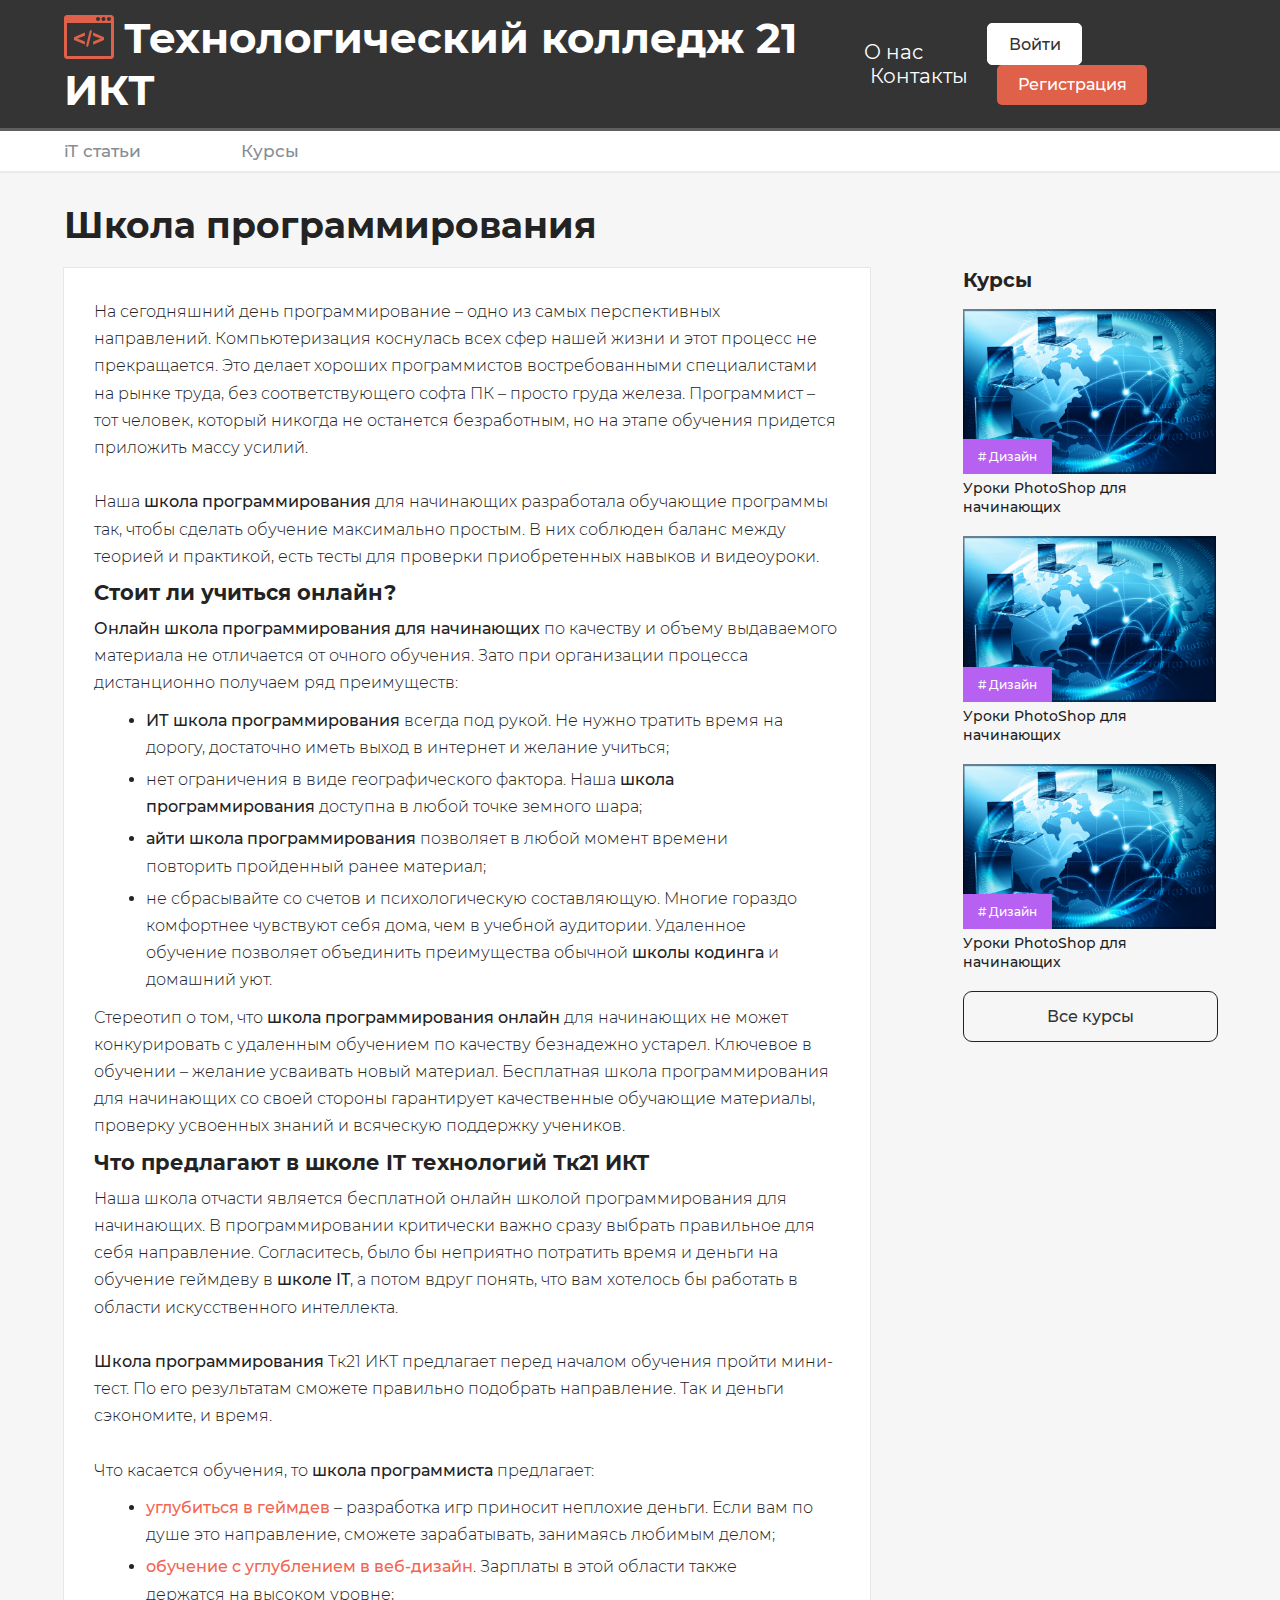
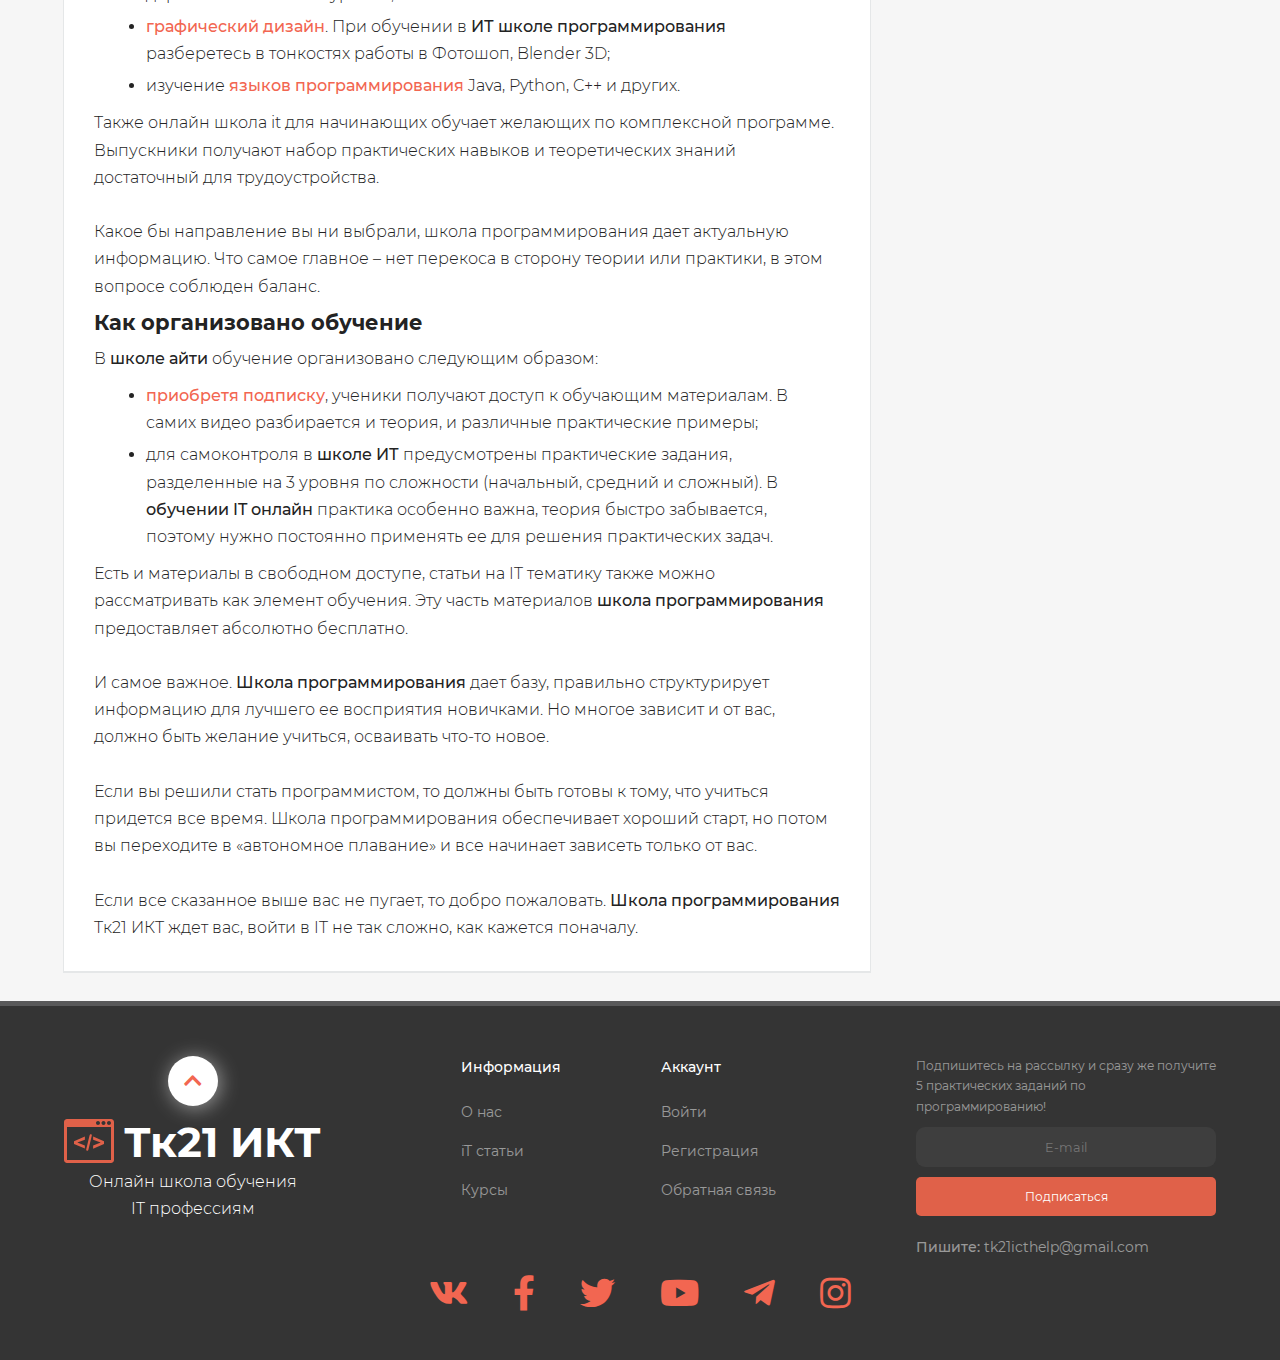
<file: about.html>
<!DOCTYPE html>
<html lang="ru">

<head>
  <meta charset="UTF-8">
  <meta name="viewport" content="width=device-width, initial-scale=1.0, maximum-scale=1">
  <meta http-equiv="X-UA-Compatible" content="ie=edge">
  <title>Тк21 ИКТ - О нас</title>

  <link href="img/logo_simple.svg" rel="shortcut icon" type="image/x-icon">
  <link rel="stylesheet" href="https://use.fontawesome.com/releases/v5.8.2/css/all.css" crossorigin="anonymous">
  <link rel="stylesheet" href="css/A.main-style.css.pagespeed.cf.n5EMmRt1hp.css" type="text/css" charset="utf-8">
  <link rel="stylesheet" href="css/A.different-static.css.pagespeed.cf.Oo6s1ABYt8.css" type="text/css" charset="utf-8">
  <link rel="stylesheet" href="css/A.aside.css.pagespeed.cf.WUE28L1Nvv.css" type="text/css" charset="utf-8">

  <link rel="manifest" href="manifest.json">
</head>

<body>
  <!-- Эти два тега нужны чтобы указать главную часть и прикрепить футер к низу страницы -->
  <div id="wrapper">
    <div id="content">
      <header class="container">
        <div id="everything-header">
          <div id="logo">
            <a href="index.html" title="На главную страницу">
              <img src="img/logo_simple.svg" class="logo_simple" title="" alt="">
              <span>Технологический колледж 21 ИКТ</span>
            </a>
          </div>
          <div id="about">
            <a rel="nofollow" href="about.html">О нас</a>
            <a href="kontakti.html" title="Обратная связь">Контакты</a>
          </div>
          <div id="reg_auth">
            <a href="sign-in.html" class="btn white">
              Войти
              <div class="btn__blobs">
                <div></div>
                <div></div>
                <div></div>
              </div>
            </a>
            <a href="sign-up.html" class="btn red header-last-btn">
              Регистрация
              <div class="btn__blobs">
                <div></div>
                <div></div>
                <div></div>
              </div>
            </a>
          </div>
          <div id="mobileMenu">
            <div class="icon-menu"><i class="fas fa-bars"></i></div>
          </div>
        </div>
        <div id="mobile-menu">
          <a href="news/news.html">iT статьи</a><br>
          <a href="courses/courses.html">Курсы</a><br>
          <a href="about.html">О нас</a><br>
          <a href="kontakti.html" title="Обратная связь">Контакты</a>
          <br>
          <a href="user/index.html" class="btn white">
            Войти
            <div class="btn__blobs">
              <div></div>
              <div></div>
              <div></div>
            </div>
          </a>
          <a href="reg.html" class="btn red header-last-btn">
            Регистрация
            <div class="btn__blobs">
              <div></div>
              <div></div>
              <div></div>
            </div>
          </a>
        </div>
      </header>
      <nav class="container">
        <div id="hideMenu">
          <a href="index.html" id="img-nav" title="На главную страницу">
            <img src="img/logo_simple.svg" title="" alt="">
          </a>
          <a href="news/news.html">iT статьи</a>
          <a href="courses/courses.html">Курсы</a>
        </div>

      </nav>



      <div class="main-wrapper container">
        <main class="left">
          <h1 class="heading">Школа программирования</h1>
          <div class="block">
            <p class="txt">
              На сегодняшний день программирование – одно из самых перспективных направлений. Компьютеризация коснулась
              всех сфер нашей жизни и этот процесс не прекращается. Это делает хороших программистов востребованными
              специалистами на рынке труда, без соответствующего софта ПК – просто груда железа. Программист – тот
              человек, который никогда не останется безработным, но на этапе обучения придется приложить массу
              усилий.<br><br>Наша <b>школа программирования</b> для начинающих разработала обучающие программы так,
              чтобы сделать обучение максимально простым. В них соблюден баланс между теорией и практикой, есть тесты
              для проверки приобретенных навыков и видеоуроки. </p>

            <h3 class="txt-header">Стоит ли учиться онлайн?</h3>
            <p class="txt">
              <b>Онлайн школа программирования для начинающих</b> по качеству и объему выдаваемого материала не
              отличается от очного обучения. Зато при организации процесса дистанционно получаем ряд преимуществ:
            </p>
            <ul class="txt">
              <li><b>ИТ школа программирования</b> всегда под рукой. Не нужно тратить время на дорогу, достаточно иметь
                выход в интернет и желание учиться;</li>
              <li>нет ограничения в виде географического фактора. Наша <b>школа программирования</b> доступна в любой
                точке земного шара;</li>
              <li><b>айти школа программирования</b> позволяет в любой момент времени повторить пройденный ранее
                материал;</li>
              <li>не сбрасывайте со счетов и психологическую составляющую. Многие гораздо комфортнее чувствуют себя
                дома, чем в учебной аудитории. Удаленное обучение позволяет объединить преимущества обычной <b>школы
                  кодинга</b> и домашний уют.</li>
            </ul>
            <p class="txt">
              Стереотип о том, что <b>школа программирования онлайн</b> для начинающих не может конкурировать с
              удаленным обучением по качеству безнадежно устарел. Ключевое в обучении – желание усваивать новый
              материал. Бесплатная школа программирования для начинающих со своей стороны гарантирует качественные
              обучающие материалы, проверку усвоенных знаний и всяческую поддержку учеников.
            </p>
            <h3 class="txt-header">Что предлагают в школе IT технологий Тк21 ИКТ</h3>
            <p class="txt">
              Наша школа отчасти является бесплатной онлайн школой программирования для начинающих. В программировании
              критически важно сразу выбрать правильное для себя направление. Согласитесь, было бы неприятно потратить
              время и деньги на обучение геймдеву в <b>школе IT</b>, а потом вдруг понять, что вам хотелось бы работать
              в области искусственного интеллекта.<br><br>
              <b>Школа программирования</b> Тк21 ИКТ предлагает перед началом обучения пройти мини-тест. По его
              результатам сможете правильно подобрать направление. Так и деньги сэкономите, и время.<br><br>
              Что касается обучения, то <b>школа программиста</b> предлагает:
            </p>
            <ul class="txt">
              <li><a href="courses/games.html">углубиться в геймдев</a> – разработка игр приносит неплохие деньги. Если
                вам по душе это направление, сможете зарабатывать, занимаясь любимым делом;</li>
              <li><a href="courses/web.html">обучение с углублением в веб-дизайн</a>. Зарплаты в этой области также
                держатся на высоком уровне;</li>
              <li><a href="courses/design.html">графический дизайн</a>. При обучении в <b>ИТ школе программирования</b>
                разберетесь в тонкостях работы в Фотошоп, Blender 3D;</li>
              <li>изучение <a href="courses/languages.html">языков программирования</a> Java, Python, C++ и других.</li>
            </ul>
            <p class="txt">
              Также онлайн школа it для начинающих обучает желающих по комплексной программе. Выпускники получают набор
              практических навыков и теоретических знаний достаточный для трудоустройства.<br><br>
              Какое бы направление вы ни выбрали, школа программирования дает актуальную информацию. Что самое главное –
              нет перекоса в сторону теории или практики, в этом вопросе соблюден баланс.
            </p>
            <h3 class="txt-header">Как организовано обучение</h3>
            <p class="txt">
              В <b>школе айти</b> обучение организовано следующим образом:
            </p>

            <ul class="txt">
              <li><a href="reg.html">приобретя подписку</a>, ученики получают доступ к обучающим материалам. В самих
                видео разбирается и теория, и различные практические примеры;</li>
              <li>для самоконтроля в <b>школе ИТ</b> предусмотрены практические задания, разделенные на 3 уровня по
                сложности (начальный, средний и сложный). В <b>обучении IT онлайн</b> практика особенно важна, теория
                быстро забывается, поэтому нужно постоянно применять ее для решения практических задач.</li>
            </ul>

            <p class="txt">
              Есть и материалы в свободном доступе, статьи на IT тематику также можно рассматривать как элемент
              обучения. Эту часть материалов <b>школа программирования</b> предоставляет абсолютно бесплатно.<br><br>
              И самое важное. <b>Школа программирования</b> дает базу, правильно структурирует информацию для лучшего ее
              восприятия новичками. Но многое зависит и от вас, должно быть желание учиться, осваивать что-то
              новое.<br><br>
              Если вы решили стать программистом, то должны быть готовы к тому, что учиться придется все время. Школа
              программирования обеспечивает хороший старт, но потом вы переходите в «автономное плавание» и все начинает
              зависеть только от вас.<br><br>
              Если все сказанное выше вас не пугает, то добро пожаловать. <b>Школа программирования</b> Тк21 ИКТ ждет
              вас, войти в IT не так сложно, как кажется поначалу.
            </p>

          </div>
        </main>
        <aside>
          
          <p class="heading mt">Курсы</p>
          <div class="course">
            <a href="courses/single-course.html" title="">
              <div class="course-img">
                <img src="img/courses/1530341233.jpg" alt="" title="">
                <a href="#" title="Посмотреть похожие курсы">
                  <div class="button-tag"># Дизайн</div>
                </a>
                
              </div>
              <span class="title_course">Уроки PhotoShop для начинающих</span>
            </a><br>
          </div>
          <div class="course">
            <a href="courses/single-course.html" title="">
              <div class="course-img">
                <img src="img/courses/1530341233.jpg" alt="" title="">
                <a href="#" title="Посмотреть похожие курсы">
                  <div class="button-tag"># Дизайн</div>
                </a>
                
              </div>
              <span class="title_course">Уроки PhotoShop для начинающих</span>
            </a><br>
          </div>
          <div class="course">
            <a href="courses/single-course.html" title="">
              <div class="course-img">
                <img src="img/courses/1530341233.jpg" alt="" title="">
                <a href="#" title="Посмотреть похожие курсы">
                  <div class="button-tag"># Дизайн</div>
                </a>
                
              </div>
              <span class="title_course">Уроки PhotoShop для начинающих</span>
            </a><br>
          </div>
       
        
          <a href="courses/courses.html" class="btn white">
            Все курсы <div class="btn__blobs">
              <div></div>
              <div></div>
              <div></div>
            </div>
          </a>
        </aside>
      </div>


    </div> <!-- Здесь закрываем тег #content -->



    <!-- куки алерт (../js/cookies.js) -->
    <div id="cookies-hide">
      <div class="cookie container" id="cookies">
        <div class="img-block">
          <img src="img/cookie.svg" alt="Соглашение про использование Cookie">
        </div>
        <p class="cookie_alert_text">Мы используем файлы cookie, чтобы улучшить работу и повысить эффективность сайта.
        </p>
        <div class="btn red" onclick="display_hide('#cookies-hide')">Хорошо <div class="btn__blobs">
            <div></div>
            <div></div>
            <div></div>
          </div>
        </div>
      </div>
    </div>
    <!-- финиш куки алерт -->

    <footer class="container">
      <div id="everything-footer">
        <div class="logo">
          <div id="to_top" onclick="return toTop()"><i class="fas fa-chevron-up"></i></div>
          <a href="index.html" title="На главную страницу">
            <img src="img/logo_simple.svg" class="logo_simple" title="" alt="">
            <span>Тк21 ИКТ</span>
          </a><br>
          <p>Онлайн школа обучения<br>IT профессиям</p>
        </div>
        <div class="links">
          <div>
            <p class="headings-footer">Информация</p>
            <ul>
              <li><a href="about.html">О нас</a></li>
              <li><a href="news/news.html">iT статьи</a></li>
              <li><a href="courses/courses.html">Курсы</a></li>
            </ul>
            <!-- <ul class="last">
              
            </ul> -->
          </div>
          <div>
            <p class="headings-footer">Аккаунт</p>
            <ul>
              <li><a href="sign-in.html">Войти</a></li>
              <li><a href="sign-up.html">Регистрация</a></li>
              <li><a href="kontakti.html">Обратная связь</a></li>
            </ul>
          </div>
        </div>
        <div class="subscribe">
          <p>Подпишитесь на рассылку и сразу же получите 5 практических заданий по программированию!</p>
          <form action="">
            <input type="email" id="emailFooter" class="footer_subscribe" placeholder="E-mail">
            <div id="subscribe_footer" class="btn red">
              Подписаться <div class="btn__blobs">
                <div></div>
                <div></div>
                <div></div>
              </div>
            </div>
          </form>
          <p class="mail-footer">Пишите: <noindex><a href="mailto:tk21icthelp@gmail.com"
                rel="nofollow">tk21icthelp@gmail.com</a></noindex>
          </p>
        </div>
      </div>
      <div id="social-buttons">
        <noindex><a href="" target="_blank" rel="nofollow">
            <i class="fab fa-vk"></i>
          </a></noindex>
        <noindex><a href="" target="_blank" rel="nofollow">
            <i class="fab fa-facebook-f"></i>
          </a></noindex>
        <noindex><a href="" target="_blank" rel="nofollow">
            <i class="fab fa-twitter"></i>
          </a></noindex>
        <noindex><a href="" target="_blank" rel="nofollow" class="mt-4 mt-md-0">
            <i class="fab fa-youtube"></i>
          </a></noindex>
        <noindex><a href="" target="_blank" rel="nofollow" class="mt-4 mt-md-0">
            <i class="fab fa-telegram-plane"></i>
          </a></noindex>
        <noindex><a href="" target="_blank" rel="nofollow" class=" mt-4 mt-md-0">
            <i class="fab fa-instagram"></i>
          </a></noindex>
      </div>
    </footer>
  </div> <!-- Здесь закрываем тег #wrapper -->




  <!-- jQuery -->
  <script src="js/jquery.min.js"></script>
  <script src="js/subscribe_footer.js%20to_top.js.pagespeed.jc.aVdfw0_n_q.js"></script>

  <script>var cookie_text = ['Мы используем файлы cookies обязательные для работы нашего сайта и сервисов, на основании легитимного интереса. Также, мы хотели бы с вашего согласия установить на вашем устройстве опциональные аналитические cookies для запоминания данных о просмотре и пользовании сервисами, а также маркетинговые cookies, которые помогут нам понять, какие сервисы и продукты больше всего интересуют пользователей.', 'Технические', 'Аналитические', 'Маркетинговые', 'Сохранить'];</script>
  <script src="js/cookies.js.pagespeed.jm.A7X2O00_Bs.js"></script>
  <script>$('#mobileMenu div').on('click', function () { if ($('#mobile-menu').is(':visible')) { $('#mobile-menu').slideUp(); $('#mobileMenu .icon-menu').html('<i class="fas fa-bars"></i>'); } else { $('#mobile-menu').slideDown(); $('#mobileMenu .icon-menu').html('<i class="fas fa-times"></i>'); } }); $(document).scroll(function () {
      if ($(document).width() < 1024) return false; var offset = '0'; if ($(document).scrollTop() > $('header').height() + 10 + parseInt(offset)) $('nav').addClass('fixed'); else
        $('nav').removeClass('fixed');
    }); function validSearch() { var query = $('#searchField').val().trim(); if (query.length > 1) { var res = query.replace(/\#/g, "sharp"); res = res.replace(/\+/g, "plus"); res = res.replace(/\//g, "slash"); res = res.replace(/\"/g, "quote"); res = res.replace(/\'/g, "quote"); res = res.replace(/\\/g, "slash"); res = res.replace(/\%/g, "percent"); res = res.replace(/\./g, "dot"); location.href = '/search/' + res; } }</script>



  <!-- crisp.chat -->

  <script src="js/parallax.min.js%20jquery.spincrement.min.js.pagespeed.jc.64vywBaBZN.js"></script>
  <script>eval(mod_pagespeed_FzBOKM_scb);</script>
  <script>eval(mod_pagespeed_wCcFrSTBbF);</script>
  <script>
    function slowScroll(id) {
      var offset = 0;
      if ($(window).width() > 992) offset = 50;
      $('html, body').animate({ scrollTop: $(id).offset().top - offset }, 500);
    }
    var scene = document.getElementById('main-image');
    var main_parallax = new Parallax(scene);
    var scene_test = document.getElementById('test-image');
    // var test_parallax = new Parallax(scene_test);
    if ($(window).width() <= 1024) main_parallax.disable();

    $(document).on("scroll", function () {
      if ($(window).width() <= 1024) return; if ($(this).scrollTop() > $('.first-section').outerHeight()) main_parallax.disable();
      else
        main_parallax.enable();
    });
    var show = false;
    $(document).on("scroll load resize", function () {
      if (show) return false;
      if (isScrolledIntoView("#people_study")) {
        show = true;
        $('.numbers-section.container .numbers h3').css('opacity', '1');
        spinItem("#people_study", 800);
        spinItem("#subscribers_project", 1500);
        spinItem("#vk_subs"); spinItem("#on_market", 500);
        spinItem("#youtube_subs", 2200);
      }
    });
    function spinItem(id, time = 2000) {
      $(id).spincrement({
        thousandSeparator: " ", duration: time, complete: function () {
          $(id).text($(id).text() + "+");
        }
      });
    }
    function isScrolledIntoView(elem) {
      var docViewTop = $(window).scrollTop();
      var docViewBottom = docViewTop + $(window).height();
      var elemTop = $(elem).offset().top;
      var elemBottom = elemTop + $(elem).height() + 30;
      return ((elemBottom <= docViewBottom) && (elemTop >= docViewTop));
    }

  </script>
</body>

</html>
</file>
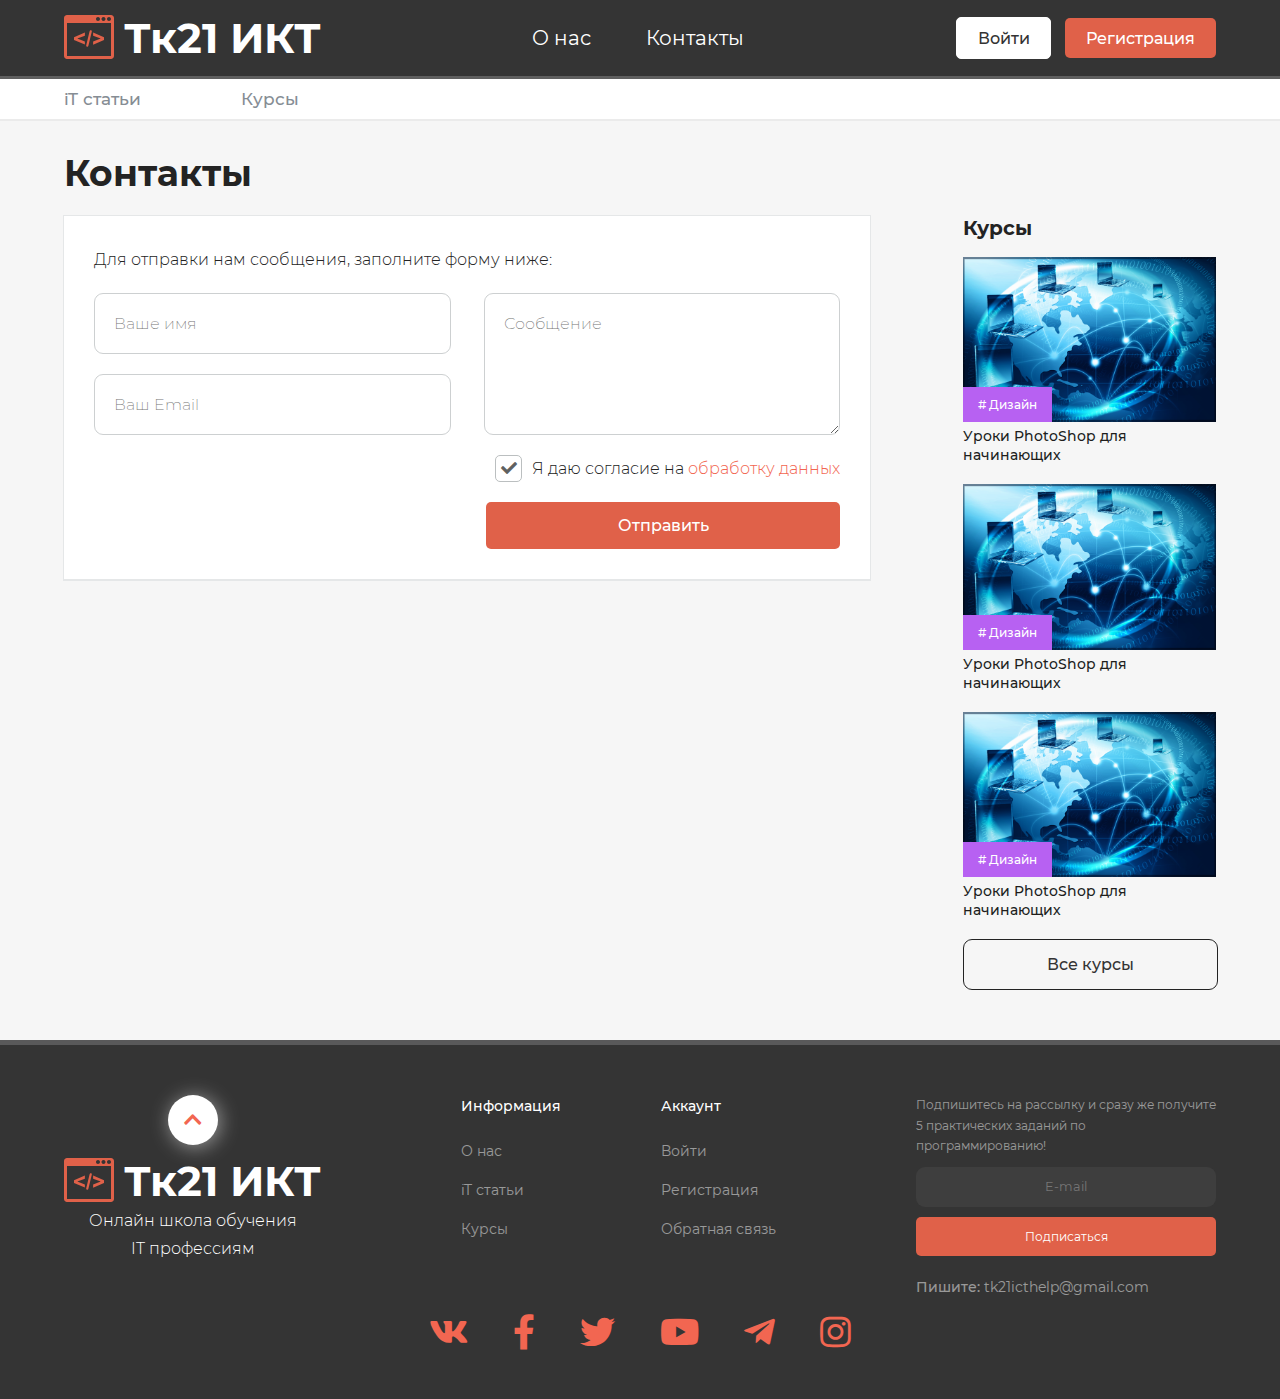
<file: kontakti.html>
﻿<!DOCTYPE html>
<html lang="ru">

<head>
  <meta charset="UTF-8">
  <meta name="viewport" content="width=device-width, initial-scale=1.0, maximum-scale=1">
  <meta http-equiv="X-UA-Compatible" content="ie=edge">
  <title>Тк21 ИКТ - Контакты</title>

  <link href="img/logo_simple.svg" rel="shortcut icon" type="image/x-icon">
  <link rel="stylesheet" href="https://use.fontawesome.com/releases/v5.8.2/css/all.css" crossorigin="anonymous">
  <link rel="stylesheet" href="css/A.main-style.css.pagespeed.cf.n5EMmRt1hp.css" type="text/css" charset="utf-8">
  <link rel="stylesheet" href="css/A.different-static.css.pagespeed.cf.Oo6s1ABYt8.css" type="text/css" charset="utf-8">
  <link rel="stylesheet" href="css/A.aside.css.pagespeed.cf.WUE28L1Nvv.css" type="text/css" charset="utf-8">

  <link rel="manifest" href="manifest.json">
</head>

<body>
  <!-- Эти два тега нужны чтобы указать главную часть и прикрепить футер к низу страницы -->
  <div id="wrapper">
    <div id="content">
      <header class="container">
        <div id="everything-header">
          <div id="logo">
            <a href="index.html" title="На главную страницу">
              <img src="img/logo_simple.svg" class="logo_simple" title="" alt="">
              <span>Тк21 ИКТ</span>
            </a>
          </div>
          <div id="about">
            <a rel="nofollow" href="about.html">О нас</a>
            <a href="kontakti.html" title="Обратная связь">Контакты</a>
          </div>
          <div id="reg_auth">
            <a href="sign-in.html" class="btn white">
              Войти
              <div class="btn__blobs">
                <div></div>
                <div></div>
                <div></div>
              </div>
            </a>
            <a href="sign-up.html" class="btn red header-last-btn">
              Регистрация
              <div class="btn__blobs">
                <div></div>
                <div></div>
                <div></div>
              </div>
            </a>
          </div>
          <div id="mobileMenu">
            <div class="icon-menu"><i class="fas fa-bars"></i></div>
          </div>
        </div>
        <div id="mobile-menu">
          <a href="news/news.html">iT статьи</a><br>
          <a href="courses/courses.html">Курсы</a><br>
          <a href="about.html">О нас</a><br>
          <a href="kontakti.html" title="Обратная связь">Контакты</a>
          <br>
          <a href="user/index.html" class="btn white">
            Войти
            <div class="btn__blobs">
              <div></div>
              <div></div>
              <div></div>
            </div>
          </a>
          <a href="reg.html" class="btn red header-last-btn">
            Регистрация
            <div class="btn__blobs">
              <div></div>
              <div></div>
              <div></div>
            </div>
          </a>
        </div>
      </header>
      <nav class="container">
        <div id="hideMenu">
          <a href="index.html" id="img-nav" title="На главную страницу">
            <img src="img/logo_simple.svg" title="" alt="">
          </a>
          <a href="news/news.html">iT статьи</a>
          <a href="courses/courses.html">Курсы</a>
        </div>

      </nav>


      <div class="main-wrapper container">
        <main class="left">
          <h1 class="heading">Контакты</h1>
          <div class="block">
            <p class="txt">
              Для отправки нам сообщения, заполните форму ниже: </p>
            <form action="" class="form-submit" method="post" autocomplete="off">
              <div>
                <input type="text" id="name" placeholder="Ваше имя">
                <input type="email" id="email" value="" placeholder="Ваш Email">
              </div>
              <div>
                <textarea id="message" placeholder="Сообщение"></textarea>
                <div class="check-block">
                  <input type="checkbox" name="rulles" id="rulles_get_pop_up" checked>
                  <span class="checkmark"><i class='fas fa-check'></i></span>
                  <label for="rulles" >Я даю согласие на <noindex><a href="#"
                        rel="nofollow">обработку данных</a></noindex></label>
                </div>
                <div id="send" class="btn red">
                  Отправить <div class="btn__blobs">
                    <div></div>
                    <div></div>
                    <div></div>
                  </div>
                </div>
              </div>
            </form>
          </div>
        </main>
        <aside>
          
          <p class="heading mt">Курсы</p>
          <div class="course">
            <a href="courses/single-course.html" title="">
              <div class="course-img">
                <img src="img/courses/1530341233.jpg" alt="" title="">
                <a href="#" title="Посмотреть похожие курсы">
                  <div class="button-tag"># Дизайн</div>
                </a>
                
              </div>
              <span class="title_course">Уроки PhotoShop для начинающих</span>
            </a><br>
          </div>
          <div class="course">
            <a href="courses/single-course.html" title="">
              <div class="course-img">
                <img src="img/courses/1530341233.jpg" alt="" title="">
                <a href="#" title="Посмотреть похожие курсы">
                  <div class="button-tag"># Дизайн</div>
                </a>
                
              </div>
              <span class="title_course">Уроки PhotoShop для начинающих</span>
            </a><br>
          </div>
          <div class="course">
            <a href="courses/single-course.html" title="">
              <div class="course-img">
                <img src="img/courses/1530341233.jpg" alt="" title="">
                <a href="#" title="Посмотреть похожие курсы">
                  <div class="button-tag"># Дизайн</div>
                </a>
                
              </div>
              <span class="title_course">Уроки PhotoShop для начинающих</span>
            </a><br>
          </div>
       
        
          <a href="courses/courses.html" class="btn white">
            Все курсы <div class="btn__blobs">
              <div></div>
              <div></div>
              <div></div>
            </div>
          </a>
        </aside>
      </div>


    </div> <!-- Здесь закрываем тег #content -->



    <!-- куки алерт (../js/cookies.js) -->
    <div id="cookies-hide">
      <div class="cookie container" id="cookies">
        <div class="img-block">
          <img src="img/cookie.svg" alt="Соглашение про использование Cookie">
        </div>
        <p class="cookie_alert_text">Мы используем файлы cookie, чтобы улучшить работу и повысить эффективность сайта.
        </p>
        <div class="btn red" onclick="display_hide('#cookies-hide')">Хорошо <div class="btn__blobs">
            <div></div>
            <div></div>
            <div></div>
          </div>
        </div>
      </div>
    </div>
    <!-- финиш куки алерт -->

    <footer class="container">
      <div id="everything-footer">
        <div class="logo">
          <div id="to_top" onclick="return toTop()"><i class="fas fa-chevron-up"></i></div>
          <a href="index.html" title="На главную страницу">
            <img src="img/logo_simple.svg" class="logo_simple" title="" alt="">
            <span>Тк21 ИКТ</span>
          </a><br>
          <p>Онлайн школа обучения<br>IT профессиям</p>
        </div>
        <div class="links">
          <div>
            <p class="headings-footer">Информация</p>
            <ul>
              <li><a href="about.html">О нас</a></li>
              <li><a href="news/news.html">iT статьи</a></li>
              <li><a href="courses/courses.html">Курсы</a></li>
            </ul>
            <!-- <ul class="last">
              
            </ul> -->
          </div>
          <div>
            <p class="headings-footer">Аккаунт</p>
            <ul>
              <li><a href="sign-in.html">Войти</a></li>
              <li><a href="sign-up.html">Регистрация</a></li>
              <li><a href="kontakti.html">Обратная связь</a></li>
            </ul>
          </div>
        </div>
        <div class="subscribe">
          <p>Подпишитесь на рассылку и сразу же получите 5 практических заданий по программированию!</p>
          <form action="">
            <input type="email" id="emailFooter" class="footer_subscribe" placeholder="E-mail">
            <div id="subscribe_footer" class="btn red">
              Подписаться <div class="btn__blobs">
                <div></div>
                <div></div>
                <div></div>
              </div>
            </div>
          </form>
          <p class="mail-footer">Пишите: <noindex><a href="mailto:tk21icthelp@gmail.com"
                rel="nofollow">tk21icthelp@gmail.com</a></noindex>
          </p>
        </div>
      </div>
      <div id="social-buttons">
        <noindex><a href="" target="_blank" rel="nofollow">
            <i class="fab fa-vk"></i>
          </a></noindex>
        <noindex><a href="" target="_blank" rel="nofollow">
            <i class="fab fa-facebook-f"></i>
          </a></noindex>
        <noindex><a href="" target="_blank" rel="nofollow">
            <i class="fab fa-twitter"></i>
          </a></noindex>
        <noindex><a href="" target="_blank" rel="nofollow" class="mt-4 mt-md-0">
            <i class="fab fa-youtube"></i>
          </a></noindex>
        <noindex><a href="" target="_blank" rel="nofollow" class="mt-4 mt-md-0">
            <i class="fab fa-telegram-plane"></i>
          </a></noindex>
        <noindex><a href="" target="_blank" rel="nofollow" class=" mt-4 mt-md-0">
            <i class="fab fa-instagram"></i>
          </a></noindex>
      </div>
    </footer>
  </div> <!-- Здесь закрываем тег #wrapper -->




  <!-- jQuery -->
  <script src="js/jquery.min.js"></script>
  <script src="js/subscribe_footer.js%20to_top.js.pagespeed.jc.aVdfw0_n_q.js"></script>

  <script>var cookie_text = ['Мы используем файлы cookies обязательные для работы нашего сайта и сервисов, на основании легитимного интереса. Также, мы хотели бы с вашего согласия установить на вашем устройстве опциональные аналитические cookies для запоминания данных о просмотре и пользовании сервисами, а также маркетинговые cookies, которые помогут нам понять, какие сервисы и продукты больше всего интересуют пользователей.', 'Технические', 'Аналитические', 'Маркетинговые', 'Сохранить'];</script>
  <script src="js/cookies.js.pagespeed.jm.A7X2O00_Bs.js"></script>
  <script>$('#mobileMenu div').on('click', function () { if ($('#mobile-menu').is(':visible')) { $('#mobile-menu').slideUp(); $('#mobileMenu .icon-menu').html('<i class="fas fa-bars"></i>'); } else { $('#mobile-menu').slideDown(); $('#mobileMenu .icon-menu').html('<i class="fas fa-times"></i>'); } }); $(document).scroll(function () {
      if ($(document).width() < 1024) return false; var offset = '0'; if ($(document).scrollTop() > $('header').height() + 10 + parseInt(offset)) $('nav').addClass('fixed'); else
        $('nav').removeClass('fixed');
    }); function validSearch() { var query = $('#searchField').val().trim(); if (query.length > 1) { var res = query.replace(/\#/g, "sharp"); res = res.replace(/\+/g, "plus"); res = res.replace(/\//g, "slash"); res = res.replace(/\"/g, "quote"); res = res.replace(/\'/g, "quote"); res = res.replace(/\\/g, "slash"); res = res.replace(/\%/g, "percent"); res = res.replace(/\./g, "dot"); location.href = '/search/' + res; } }</script>




  <script src="js/parallax.min.js%20jquery.spincrement.min.js.pagespeed.jc.64vywBaBZN.js"></script>
  <script>eval(mod_pagespeed_FzBOKM_scb);</script>
  <script>eval(mod_pagespeed_wCcFrSTBbF);</script>
  <script>
    function slowScroll(id) {
      var offset = 0;
      if ($(window).width() > 992) offset = 50;
      $('html, body').animate({ scrollTop: $(id).offset().top - offset }, 500);
    }
    var scene = document.getElementById('main-image');
    // var main_parallax = new Parallax(scene);
    var scene_test = document.getElementById('test-image');
    // var test_parallax = new Parallax(scene_test);
    if ($(window).width() <= 1024) main_parallax.disable();

    $(document).on("scroll", function () {
      if ($(window).width() <= 1024) return; if ($(this).scrollTop() > $('.first-section').outerHeight()) main_parallax.disable();
      else
        main_parallax.enable();
    });
    var show = false;
    $(document).on("scroll load resize", function () {
      if (show) return false;
      if (isScrolledIntoView("#people_study")) {
        show = true;
        $('.numbers-section.container .numbers h3').css('opacity', '1');
        spinItem("#people_study", 800);
        spinItem("#subscribers_project", 1500);
        spinItem("#vk_subs"); spinItem("#on_market", 500);
        spinItem("#youtube_subs", 2200);
      }
    });
    function spinItem(id, time = 2000) {
      $(id).spincrement({
        thousandSeparator: " ", duration: time, complete: function () {
          $(id).text($(id).text() + "+");
        }
      });
    }
    function isScrolledIntoView(elem) {
      var docViewTop = $(window).scrollTop();
      var docViewBottom = docViewTop + $(window).height();
      var elemTop = $(elem).offset().top;
      var elemBottom = elemTop + $(elem).height() + 30;
      return ((elemBottom <= docViewBottom) && (elemTop >= docViewTop));
    }

  </script>
</body>

</html>
</file>
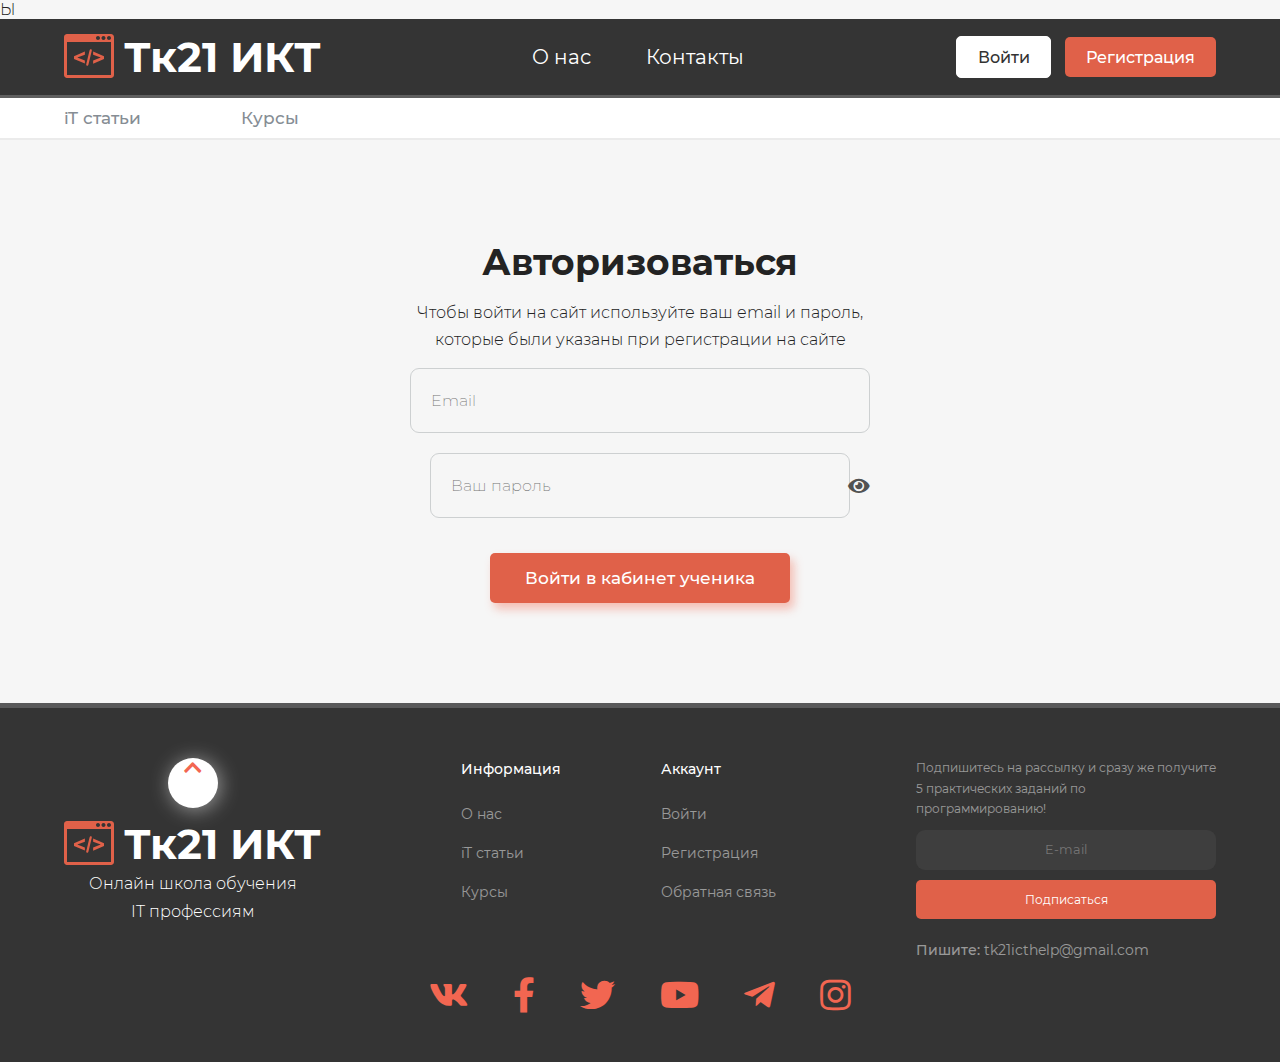
<file: sign-in.html>
Ы<!DOCTYPE html>
<html lang="ru">

<head>
  <meta charset="UTF-8">
  <meta name="viewport" content="width=device-width, initial-scale=1.0, maximum-scale=1">
  <meta http-equiv="X-UA-Compatible" content="ie=edge">
  <title>Тк21 ИКТ - Вход</title>

  <link href="img/logo_simple.svg" rel="shortcut icon" type="image/x-icon">
  <link rel="stylesheet" href="https://use.fontawesome.com/releases/v5.8.2/css/all.css" crossorigin="anonymous">
  <link rel="stylesheet" href="css/A.main-style.css.pagespeed.cf.n5EMmRt1hp.css" type="text/css" charset="utf-8">
  <link rel="stylesheet" href="css/A.user-main.css.pagespeed.cf.pODm8ef6Zl.css" type="text/css" charset="utf-8">

  <link rel="manifest" href="manifest.json">
</head>

<body>
  <!-- Эти два тега нужны чтобы указать главную часть и прикрепить футер к низу страницы -->
  <div id="wrapper">
    <div id="content">
      <header class="container">
        <div id="everything-header">
          <div id="logo">
            <a href="index.html" title="На главную страницу">
              <img src="img/logo_simple.svg" class="logo_simple" title="" alt="">
              <span>Тк21 ИКТ</span>
            </a>
          </div>
          <div id="about">
            <a rel="nofollow" href="about.html">О нас</a>
            <a href="kontakti.html" title="Обратная связь">Контакты</a>
          </div>
          <div id="reg_auth">
            <a href="sign-in.html" class="btn white">
              Войти
              <div class="btn__blobs">
                <div></div>
                <div></div>
                <div></div>
              </div>
            </a>
            <a href="sign-up.html" class="btn red header-last-btn">
              Регистрация
              <div class="btn__blobs">
                <div></div>
                <div></div>
                <div></div>
              </div>
            </a>
          </div>
          <div id="mobileMenu">
            <div class="icon-menu"><i class="fas fa-bars"></i></div>
          </div>
        </div>
        <div id="mobile-menu">
          <a href="news/news.html">iT статьи</a><br>
          <a href="courses/courses.html">Курсы</a><br>
          <a href="about.html">О нас</a><br>
          <a href="kontakti.html" title="Обратная связь">Контакты</a>
          <br>
          <a href="user/index.html" class="btn white">
            Войти
            <div class="btn__blobs">
              <div></div>
              <div></div>
              <div></div>
            </div>
          </a>
          <a href="reg.html" class="btn red header-last-btn">
            Регистрация
            <div class="btn__blobs">
              <div></div>
              <div></div>
              <div></div>
            </div>
          </a>
        </div>
      </header>
      <nav class="container">
        <div id="hideMenu">
          <a href="index.html" id="img-nav" title="На главную страницу">
            <img src="img/logo_simple.svg" title="" alt="">
          </a>
          <a href="news/news.html">iT статьи</a>
          <a href="courses/courses.html">Курсы</a>
        </div>

      </nav>



      <div class="main-wrapper container">
        <div class="user-auth-block">
          <h1 class="heading">Авторизоваться</h1>
          <p id="textHint">Чтобы войти на сайт используйте ваш email и пароль, которые были указаны при регистрации на сайте</p>
          <div id="form_input">
            <form action="" class="form-submit" method="post">
              <input type="email" id="email" placeholder="Email">
              <span class="eye-for-pass" id="eye-pass">
                <input type="password" id="password" placeholder="Ваш пароль">
                <i class="fas fa-eye" onclick="showPass('#password', '#eye')" id="eye"></i>
              </span>
              <div id="mess"></div>
              <div id="auth" class="btn red btn-auth">
                Войти в кабинет ученика <div class="btn__blobs">
                  <div></div>
                  <div></div>
                  <div></div>
                </div>
              </div>
            </form>
            
          </div>
          
        </div>
      </div>


    </div> <!-- Здесь закрываем тег #content -->



    <!-- куки алерт (../js/cookies.js) -->
    <div id="cookies-hide">
      <div class="cookie container" id="cookies">
        <div class="img-block">
          <img src="img/cookie.svg" alt="Соглашение про использование Cookie">
        </div>
        <p class="cookie_alert_text">Мы используем файлы cookie, чтобы улучшить работу и повысить эффективность сайта.
        </p>
        <div class="btn red" onclick="display_hide('#cookies-hide')">Хорошо <div class="btn__blobs">
            <div></div>
            <div></div>
            <div></div>
          </div>
        </div>
      </div>
    </div>
    <!-- финиш куки алерт -->

    <footer class="container">
      <div id="everything-footer">
        <div class="logo">
          <div id="to_top" onclick="return toTop()"><i class="fas fa-chevron-up"></i></div>
          <a href="index.html" title="На главную страницу">
            <img src="img/logo_simple.svg" class="logo_simple" title="" alt="">
            <span>Тк21 ИКТ</span>
          </a><br>
          <p>Онлайн школа обучения<br>IT профессиям</p>
        </div>
        <div class="links">
          <div>
            <p class="headings-footer">Информация</p>
            <ul>
              <li><a href="about.html">О нас</a></li>
              <li><a href="news/news.html">iT статьи</a></li>
              <li><a href="courses/courses.html">Курсы</a></li>
            </ul>
            <!-- <ul class="last">
              
            </ul> -->
          </div>
          <div>
            <p class="headings-footer">Аккаунт</p>
            <ul>
              <li><a href="sign-in.html">Войти</a></li>
              <li><a href="sign-up.html">Регистрация</a></li>
              <li><a href="kontakti.html">Обратная связь</a></li>
            </ul>
          </div>
        </div>
        <div class="subscribe">
          <p>Подпишитесь на рассылку и сразу же получите 5 практических заданий по программированию!</p>
          <form action="">
            <input type="email" id="emailFooter" class="footer_subscribe" placeholder="E-mail">
            <div id="subscribe_footer" class="btn red">
              Подписаться <div class="btn__blobs">
                <div></div>
                <div></div>
                <div></div>
              </div>
            </div>
          </form>
          <p class="mail-footer">Пишите: <noindex><a href="mailto:tk21icthelp@gmail.com"
                rel="nofollow">tk21icthelp@gmail.com</a></noindex>
          </p>
        </div>
      </div>
      <div id="social-buttons">
        <noindex><a href="" target="_blank" rel="nofollow">
            <i class="fab fa-vk"></i>
          </a></noindex>
        <noindex><a href="" target="_blank" rel="nofollow">
            <i class="fab fa-facebook-f"></i>
          </a></noindex>
        <noindex><a href="" target="_blank" rel="nofollow">
            <i class="fab fa-twitter"></i>
          </a></noindex>
        <noindex><a href="" target="_blank" rel="nofollow" class="mt-4 mt-md-0">
            <i class="fab fa-youtube"></i>
          </a></noindex>
        <noindex><a href="" target="_blank" rel="nofollow" class="mt-4 mt-md-0">
            <i class="fab fa-telegram-plane"></i>
          </a></noindex>
        <noindex><a href="" target="_blank" rel="nofollow" class=" mt-4 mt-md-0">
            <i class="fab fa-instagram"></i>
          </a></noindex>
      </div>
    </footer>
  </div> <!-- Здесь закрываем тег #wrapper -->




  <!-- jQuery -->
  <script src="js/jquery.min.js"></script>
  <script src="js/subscribe_footer.js%20to_top.js.pagespeed.jc.aVdfw0_n_q.js"></script>

  <script>var cookie_text = ['Мы используем файлы cookies обязательные для работы нашего сайта и сервисов, на основании легитимного интереса. Также, мы хотели бы с вашего согласия установить на вашем устройстве опциональные аналитические cookies для запоминания данных о просмотре и пользовании сервисами, а также маркетинговые cookies, которые помогут нам понять, какие сервисы и продукты больше всего интересуют пользователей.', 'Технические', 'Аналитические', 'Маркетинговые', 'Сохранить'];</script>
  <script src="js/cookies.js.pagespeed.jm.A7X2O00_Bs.js"></script>
  <script>$('#mobileMenu div').on('click', function () { if ($('#mobile-menu').is(':visible')) { $('#mobile-menu').slideUp(); $('#mobileMenu .icon-menu').html('<i class="fas fa-bars"></i>'); } else { $('#mobile-menu').slideDown(); $('#mobileMenu .icon-menu').html('<i class="fas fa-times"></i>'); } }); $(document).scroll(function () {
      if ($(document).width() < 1024) return false; var offset = '0'; if ($(document).scrollTop() > $('header').height() + 10 + parseInt(offset)) $('nav').addClass('fixed'); else
        $('nav').removeClass('fixed');
    }); function validSearch() { var query = $('#searchField').val().trim(); if (query.length > 1) { var res = query.replace(/\#/g, "sharp"); res = res.replace(/\+/g, "plus"); res = res.replace(/\//g, "slash"); res = res.replace(/\"/g, "quote"); res = res.replace(/\'/g, "quote"); res = res.replace(/\\/g, "slash"); res = res.replace(/\%/g, "percent"); res = res.replace(/\./g, "dot"); location.href = '/search/' + res; } }</script>



  <script>
    function slowScroll(id) {
      var offset = 0;
      if ($(window).width() > 992) offset = 50;
      $('html, body').animate({ scrollTop: $(id).offset().top - offset }, 500);
    }
    var scene = document.getElementById('main-image');
    
    var scene_test = document.getElementById('test-image');
   
    if ($(window).width() <= 1024) main_parallax.disable();

    $(document).on("scroll", function () {
      if ($(window).width() <= 1024) return; if ($(this).scrollTop() > $('.first-section').outerHeight()) main_parallax.disable();
      else
        main_parallax.enable();
    });
    var show = false;
    $(document).on("scroll load resize", function () {
      if (show) return false;
      if (isScrolledIntoView("#people_study")) {
        show = true;
        $('.numbers-section.container .numbers h3').css('opacity', '1');
        spinItem("#people_study", 800);
        spinItem("#subscribers_project", 1500);
        spinItem("#vk_subs"); spinItem("#on_market", 500);
        spinItem("#youtube_subs", 2200);
      }
    });
    function spinItem(id, time = 2000) {
      $(id).spincrement({
        thousandSeparator: " ", duration: time, complete: function () {
          $(id).text($(id).text() + "+");
        }
      });
    }
    function isScrolledIntoView(elem) {
      var docViewTop = $(window).scrollTop();
      var docViewBottom = docViewTop + $(window).height();
      var elemTop = $(elem).offset().top;
      var elemBottom = elemTop + $(elem).height() + 30;
      return ((elemBottom <= docViewBottom) && (elemTop >= docViewTop));
    }

  </script>

  <script src="js/user_auth.js.pagespeed.jm.kaBZzmIYG7.js"></script>
</body>

</html>
</file>
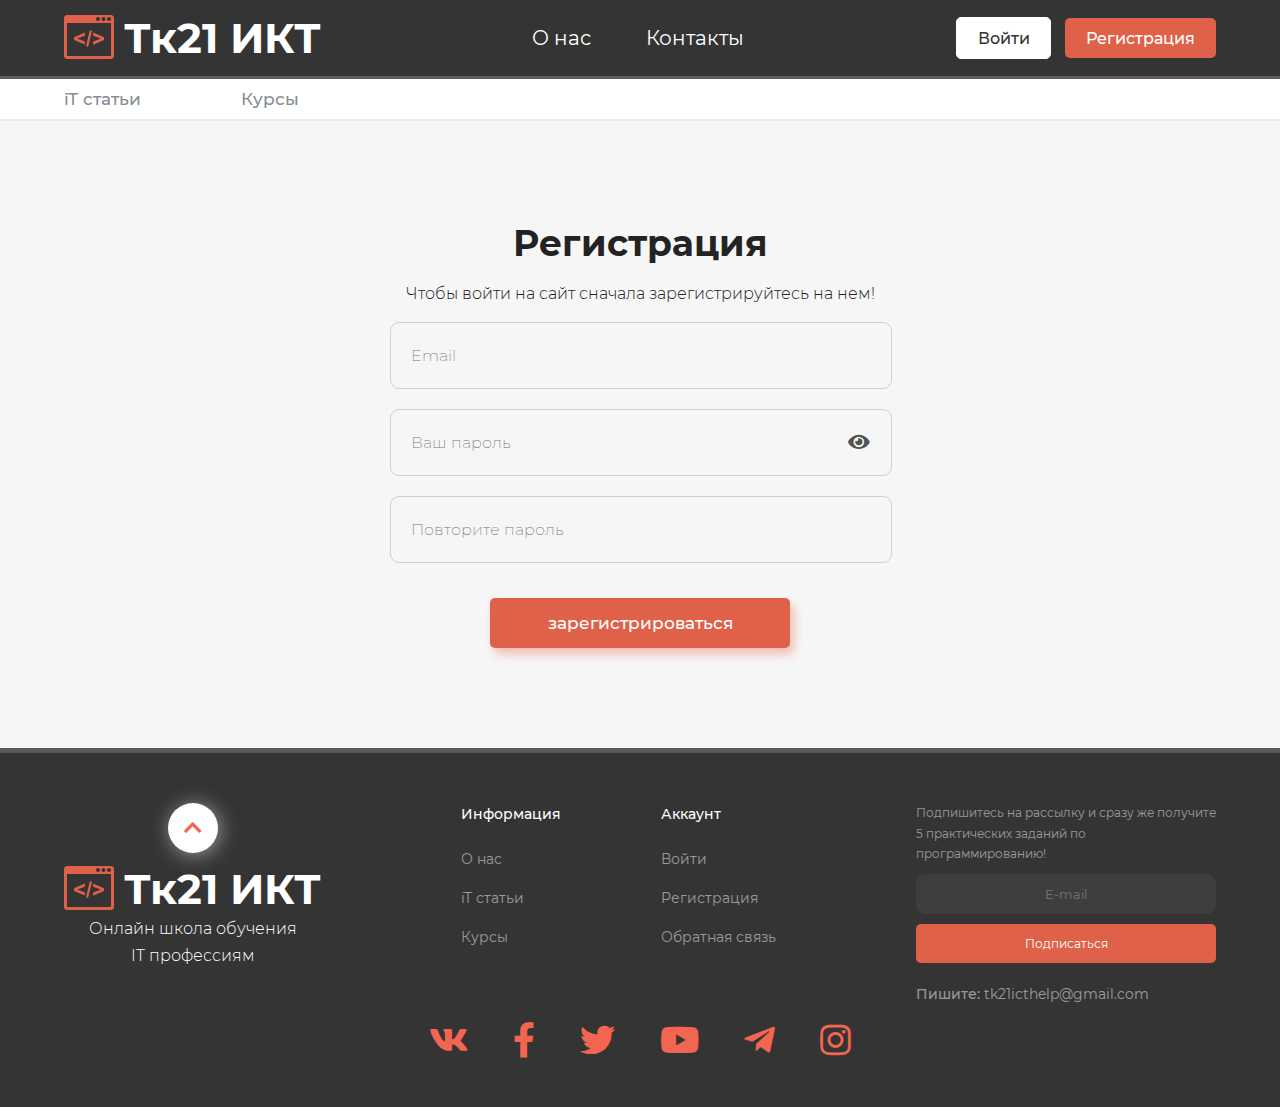
<file: sign-up.html>
<!DOCTYPE html>
<html lang="ru">

<head>
  <meta charset="UTF-8">
  <meta name="viewport" content="width=device-width, initial-scale=1.0, maximum-scale=1">
  <meta http-equiv="X-UA-Compatible" content="ie=edge">
  <title>Тк21 ИКТ - Регистрация</title>

  <link href="img/logo_simple.svg" rel="shortcut icon" type="image/x-icon">
  <link rel="stylesheet" href="https://use.fontawesome.com/releases/v5.8.2/css/all.css" crossorigin="anonymous">
  <link rel="stylesheet" href="css/A.main-style.css.pagespeed.cf.n5EMmRt1hp.css" type="text/css" charset="utf-8">
  <link rel="stylesheet" href="css/A.user-main.css.pagespeed.cf.pODm8ef6Zl.css" type="text/css" charset="utf-8">

  <link rel="manifest" href="manifest.json">
</head>

<body>
  <!-- Эти два тега нужны чтобы указать главную часть и прикрепить футер к низу страницы -->
  <div id="wrapper">
    <div id="content">
      <header class="container">
        <div id="everything-header">
          <div id="logo">
            <a href="index.html" title="На главную страницу">
              <img src="img/logo_simple.svg" class="logo_simple" title="" alt="">
              <span>Тк21 ИКТ</span>
            </a>
          </div>
          <div id="about">
            <a rel="nofollow" href="about.html">О нас</a>
            <a href="kontakti.html" title="Обратная связь">Контакты</a>
          </div>
          <div id="reg_auth">
            <a href="sign-in.html" class="btn white">
              Войти
              <div class="btn__blobs">
                <div></div>
                <div></div>
                <div></div>
              </div>
            </a>
            <a href="sign-up.html" class="btn red header-last-btn">
              Регистрация
              <div class="btn__blobs">
                <div></div>
                <div></div>
                <div></div>
              </div>
            </a>
          </div>
          <div id="mobileMenu">
            <div class="icon-menu"><i class="fas fa-bars"></i></div>
          </div>
        </div>
        <div id="mobile-menu">
          <a href="news/news.html">iT статьи</a><br>
          <a href="courses/courses.html">Курсы</a><br>
          <a href="about.html">О нас</a><br>
          <a href="kontakti.html" title="Обратная связь">Контакты</a>
          <br>
          <a href="user/index.html" class="btn white">
            Войти
            <div class="btn__blobs">
              <div></div>
              <div></div>
              <div></div>
            </div>
          </a>
          <a href="reg.html" class="btn red header-last-btn">
            Регистрация
            <div class="btn__blobs">
              <div></div>
              <div></div>
              <div></div>
            </div>
          </a>
        </div>
      </header>
      <nav class="container">
        <div id="hideMenu">
          <a href="index.html" id="img-nav" title="На главную страницу">
            <img src="img/logo_simple.svg" title="" alt="">
          </a>
          <a href="news/news.html">iT статьи</a>
          <a href="courses/courses.html">Курсы</a>
        </div>

      </nav>



      <div class="main-wrapper container">
        <div class="user-auth-block">
          <h1 class="heading">Регистрация</h1>
          <p id="textHint">Чтобы войти на сайт сначала зарегистрируйтесь на нем!</p>
          <div id="form_input">
            <form action="" class="form-submit" method="post">
              <input type="email" id="email" placeholder="Email">
              <span class="eye-for-pass" id="eye-pass">
                <input type="password" id="password" placeholder="Ваш пароль">
                <i class="fas fa-eye" onclick="showPass('#password', '#eye')" id="eye"></i>
              </span>
              <input type="password" id="password-two" placeholder="Повторите пароль">
              <div id="mess"></div>
              <div id="auth" class="btn red btn-reg">
                зарегистрироваться <div class="btn__blobs">
                  <div></div>
                  <div></div>
                  <div></div>
                </div>
              </div>
            </form>
            
          </div>
          
        </div>
      </div>


    </div> <!-- Здесь закрываем тег #content -->



    <!-- куки алерт (../js/cookies.js) -->
    <div id="cookies-hide">
      <div class="cookie container" id="cookies">
        <div class="img-block">
          <img src="img/cookie.svg" alt="Соглашение про использование Cookie">
        </div>
        <p class="cookie_alert_text">Мы используем файлы cookie, чтобы улучшить работу и повысить эффективность сайта.
        </p>
        <div class="btn red" onclick="display_hide('#cookies-hide')">Хорошо <div class="btn__blobs">
            <div></div>
            <div></div>
            <div></div>
          </div>
        </div>
      </div>
    </div>
    <!-- финиш куки алерт -->

    <footer class="container">
      <div id="everything-footer">
        <div class="logo">
          <div id="to_top" onclick="return toTop()"><i class="fas fa-chevron-up"></i></div>
          <a href="index.html" title="На главную страницу">
            <img src="img/logo_simple.svg" class="logo_simple" title="" alt="">
            <span>Тк21 ИКТ</span>
          </a><br>
          <p>Онлайн школа обучения<br>IT профессиям</p>
        </div>
        <div class="links">
          <div>
            <p class="headings-footer">Информация</p>
            <ul>
              <li><a href="about.html">О нас</a></li>
              <li><a href="news/news.html">iT статьи</a></li>
              <li><a href="courses/courses.html">Курсы</a></li>
            </ul>
            <!-- <ul class="last">
              
            </ul> -->
          </div>
          <div>
            <p class="headings-footer">Аккаунт</p>
            <ul>
              <li><a href="sign-in.html">Войти</a></li>
              <li><a href="sign-up.html">Регистрация</a></li>
              <li><a href="kontakti.html">Обратная связь</a></li>
            </ul>
          </div>
        </div>
        <div class="subscribe">
          <p>Подпишитесь на рассылку и сразу же получите 5 практических заданий по программированию!</p>
          <form action="">
            <input type="email" id="emailFooter" class="footer_subscribe" placeholder="E-mail">
            <div id="subscribe_footer" class="btn red">
              Подписаться <div class="btn__blobs">
                <div></div>
                <div></div>
                <div></div>
              </div>
            </div>
          </form>
          <p class="mail-footer">Пишите: <noindex><a href="mailto:tk21icthelp@gmail.com"
                rel="nofollow">tk21icthelp@gmail.com</a></noindex>
          </p>
        </div>
      </div>
      <div id="social-buttons">
        <noindex><a href="" target="_blank" rel="nofollow">
            <i class="fab fa-vk"></i>
          </a></noindex>
        <noindex><a href="" target="_blank" rel="nofollow">
            <i class="fab fa-facebook-f"></i>
          </a></noindex>
        <noindex><a href="" target="_blank" rel="nofollow">
            <i class="fab fa-twitter"></i>
          </a></noindex>
        <noindex><a href="" target="_blank" rel="nofollow" class="mt-4 mt-md-0">
            <i class="fab fa-youtube"></i>
          </a></noindex>
        <noindex><a href="" target="_blank" rel="nofollow" class="mt-4 mt-md-0">
            <i class="fab fa-telegram-plane"></i>
          </a></noindex>
        <noindex><a href="" target="_blank" rel="nofollow" class=" mt-4 mt-md-0">
            <i class="fab fa-instagram"></i>
          </a></noindex>
      </div>
    </footer>
  </div> <!-- Здесь закрываем тег #wrapper -->




  <!-- jQuery -->
  <script src="js/jquery.min.js"></script>
  <script src="js/subscribe_footer.js%20to_top.js.pagespeed.jc.aVdfw0_n_q.js"></script>

  <script>var cookie_text = ['Мы используем файлы cookies обязательные для работы нашего сайта и сервисов, на основании легитимного интереса. Также, мы хотели бы с вашего согласия установить на вашем устройстве опциональные аналитические cookies для запоминания данных о просмотре и пользовании сервисами, а также маркетинговые cookies, которые помогут нам понять, какие сервисы и продукты больше всего интересуют пользователей.', 'Технические', 'Аналитические', 'Маркетинговые', 'Сохранить'];</script>
  <script src="js/cookies.js.pagespeed.jm.A7X2O00_Bs.js"></script>
  <script>$('#mobileMenu div').on('click', function () { if ($('#mobile-menu').is(':visible')) { $('#mobile-menu').slideUp(); $('#mobileMenu .icon-menu').html('<i class="fas fa-bars"></i>'); } else { $('#mobile-menu').slideDown(); $('#mobileMenu .icon-menu').html('<i class="fas fa-times"></i>'); } }); $(document).scroll(function () {
      if ($(document).width() < 1024) return false; var offset = '0'; if ($(document).scrollTop() > $('header').height() + 10 + parseInt(offset)) $('nav').addClass('fixed'); else
        $('nav').removeClass('fixed');
    }); function validSearch() { var query = $('#searchField').val().trim(); if (query.length > 1) { var res = query.replace(/\#/g, "sharp"); res = res.replace(/\+/g, "plus"); res = res.replace(/\//g, "slash"); res = res.replace(/\"/g, "quote"); res = res.replace(/\'/g, "quote"); res = res.replace(/\\/g, "slash"); res = res.replace(/\%/g, "percent"); res = res.replace(/\./g, "dot"); location.href = '/search/' + res; } }</script>



  <script>
    function slowScroll(id) {
      var offset = 0;
      if ($(window).width() > 992) offset = 50;
      $('html, body').animate({ scrollTop: $(id).offset().top - offset }, 500);
    }
    var scene = document.getElementById('main-image');
    
    var scene_test = document.getElementById('test-image');
   
    if ($(window).width() <= 1024) main_parallax.disable();

    $(document).on("scroll", function () {
      if ($(window).width() <= 1024) return; if ($(this).scrollTop() > $('.first-section').outerHeight()) main_parallax.disable();
      else
        main_parallax.enable();
    });
    var show = false;
    $(document).on("scroll load resize", function () {
      if (show) return false;
      if (isScrolledIntoView("#people_study")) {
        show = true;
        $('.numbers-section.container .numbers h3').css('opacity', '1');
        spinItem("#people_study", 800);
        spinItem("#subscribers_project", 1500);
        spinItem("#vk_subs"); spinItem("#on_market", 500);
        spinItem("#youtube_subs", 2200);
      }
    });
    function spinItem(id, time = 2000) {
      $(id).spincrement({
        thousandSeparator: " ", duration: time, complete: function () {
          $(id).text($(id).text() + "+");
        }
      });
    }
    function isScrolledIntoView(elem) {
      var docViewTop = $(window).scrollTop();
      var docViewBottom = docViewTop + $(window).height();
      var elemTop = $(elem).offset().top;
      var elemBottom = elemTop + $(elem).height() + 30;
      return ((elemBottom <= docViewBottom) && (elemTop >= docViewTop));
    }

  </script>

  <script src="js/user_auth.js.pagespeed.jm.kaBZzmIYG7.js"></script>
</body>

</html>
</file>
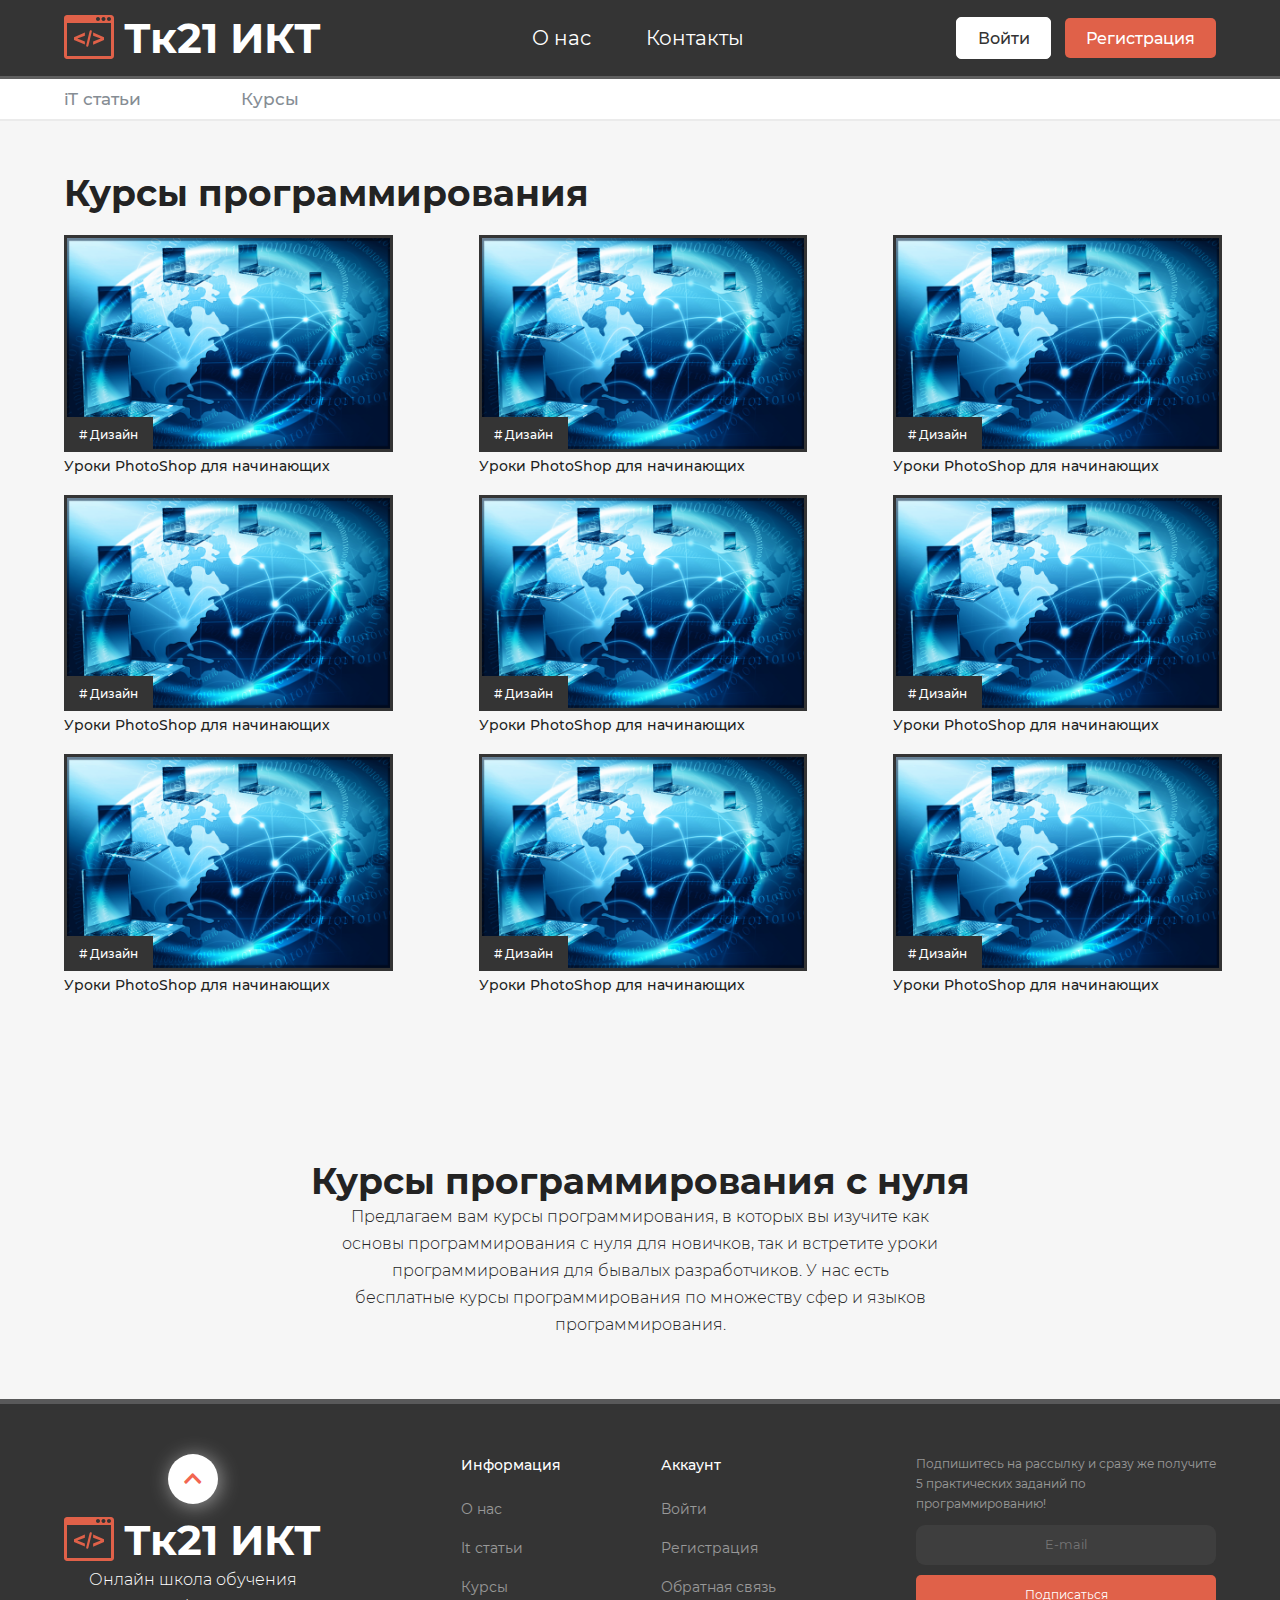
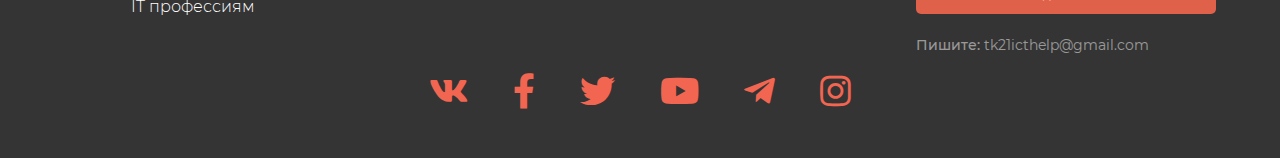
<file: courses/courses.html>
﻿<!DOCTYPE html>
<html lang="ru">

<head>
  <meta charset="UTF-8">
  <meta name="viewport" content="width=device-width, initial-scale=1.0, maximum-scale=1">
  <meta http-equiv="X-UA-Compatible" content="ie=edge">
  <title>Тк21 ИКТ - Курсы</title>

  <link href="../img/logo_simple.svg" rel="shortcut icon" type="image/x-icon">
  <link rel="stylesheet" href="https://use.fontawesome.com/releases/v5.8.2/css/all.css" crossorigin="anonymous">
  <link rel="stylesheet" href="../css/A.main-style.css.pagespeed.cf.n5EMmRt1hp.css" type="text/css" charset="utf-8">
  <link rel="stylesheet" href="../css/A.allCourses.css.pagespeed.cf.4-npH0t0iX.css" type="text/css" charset="utf-8">
</head>

<body>
  <!-- Эти два тега нужны чтобы указать главную часть и прикрепить футер к низу страницы -->
  <div id="wrapper">
    <div id="content">
      <header class="container">
        <div id="everything-header">
          <div id="logo">
            <a href="../index.html" title="На главную страницу">
              <img src="../img/logo_simple.svg" class="logo_simple" title="" alt="">
              <span>Тк21 ИКТ</span>
            </a>
          </div>
          <div id="about">
            <a rel="nofollow" href="../about.html">О нас</a>
            <a href="../kontakti.html" title="Обратная связь">Контакты</a>
          </div>
          <div id="reg_auth">
            <a href="../sign-in.html" class="btn white">
              Войти
              <div class="btn__blobs">
                <div></div>
                <div></div>
                <div></div>
              </div>
            </a>
            <a href="../sign-up.html" class="btn red header-last-btn">
              Регистрация
              <div class="btn__blobs">
                <div></div>
                <div></div>
                <div></div>
              </div>
            </a>
          </div>
          <div id="mobileMenu">
            <div class="icon-menu"><i class="fas fa-bars"></i></div>
          </div>
        </div>
        <div id="mobile-menu">
          <a href="../news/news.html">iT статьи</a><br>
          <a href="courses.html">Курсы</a><br>
          <a href="../about.html">О нас</a><br>
          <a href="../kontakti.html" title="Обратная связь">Контакты</a>
          <br>
          <a href="../sign-in.html" class="btn white">
            Войти
            <div class="btn__blobs">
              <div></div>
              <div></div>
              <div></div>
            </div>
          </a>
          <a href="../sign-up.html" class="btn red header-last-btn">
            Регистрация
            <div class="btn__blobs">
              <div></div>
              <div></div>
              <div></div>
            </div>
          </a>
        </div>
      </header>
      <nav class="container">
        <div id="hideMenu">
          <a href="../index.html" id="img-nav" title="На главную страницу">
            <img src="../img/logo_simple.svg" title="" alt="">
          </a>
          <a href="../news/news.html">iT статьи</a>
          <a href="courses.html">Курсы</a>
        </div>
      </nav>



      <div class="main-wrapper container">
        <main class="left">
          <h1 class="heading nesting">Курсы программирования</h1>
          
          <div class="allCourses">
            <div class="course">
              <a href="single-course.html">
                <div class="course-img">
                  <img src="../img/courses/1530341233.jpg" alt="" title="">
                  <a href="#">
                    <div class="button-tag"># Дизайн</div>
                  </a>
                </div>
                <span class="title_course bigger">
                  Уроки PhotoShop для начинающих
                </span>
              </a>
            </div>
            <div class="course">
              <a href="single-course.html">
                <div class="course-img">
                  <img src="../img/courses/1530341233.jpg" alt="" title="">
                  <a href="#">
                    <div class="button-tag"># Дизайн</div>
                  </a>
                </div>
                <span class="title_course bigger">
                  Уроки PhotoShop для начинающих
                </span>
              </a>
            </div>
            <div class="course">
              <a href="single-course.html">
                <div class="course-img">
                  <img src="../img/courses/1530341233.jpg" alt="" title="">
                  <a href="#">
                    <div class="button-tag"># Дизайн</div>
                  </a>
                </div>
                <span class="title_course bigger">
                  Уроки PhotoShop для начинающих
                </span>
              </a>
            </div>
            <div class="course">
              <a href="single-course.html">
                <div class="course-img">
                  <img src="../img/courses/1530341233.jpg" alt="" title="">
                  <a href="#">
                    <div class="button-tag"># Дизайн</div>
                  </a>
                </div>
                <span class="title_course bigger">
                  Уроки PhotoShop для начинающих
                </span>
              </a>
            </div>
            <div class="course">
              <a href="single-course.html">
                <div class="course-img">
                  <img src="../img/courses/1530341233.jpg" alt="" title="">
                  <a href="#">
                    <div class="button-tag"># Дизайн</div>
                  </a>
                </div>
                <span class="title_course bigger">
                  Уроки PhotoShop для начинающих
                </span>
              </a>
            </div>
            <div class="course">
              <a href="single-course.html">
                <div class="course-img">
                  <img src="../img/courses/1530341233.jpg" alt="" title="">
                  <a href="#">
                    <div class="button-tag"># Дизайн</div>
                  </a>
                </div>
                <span class="title_course bigger">
                  Уроки PhotoShop для начинающих
                </span>
              </a>
            </div>
            <div class="course">
              <a href="single-course.html">
                <div class="course-img">
                  <img src="../img/courses/1530341233.jpg" alt="" title="">
                  <a href="#">
                    <div class="button-tag"># Дизайн</div>
                  </a>
                </div>
                <span class="title_course bigger">
                  Уроки PhotoShop для начинающих
                </span>
              </a>
            </div>
            <div class="course">
              <a href="single-course.html">
                <div class="course-img">
                  <img src="../img/courses/1530341233.jpg" alt="" title="">
                  <a href="#">
                    <div class="button-tag"># Дизайн</div>
                  </a>
                </div>
                <span class="title_course bigger">
                  Уроки PhotoShop для начинающих
                </span>
              </a>
            </div>
            <div class="course">
              <a href="single-course.html">
                <div class="course-img">
                  <img src="../img/courses/1530341233.jpg" alt="" title="">
                  <a href="#">
                    <div class="button-tag"># Дизайн</div>
                  </a>
                </div>
                <span class="title_course bigger">
                  Уроки PhotoShop для начинающих
                </span>
              </a>
            </div>
           
          </div>
          
          <div id="test-block">
            <div class="info-bottom-text">
              <h2 class="heading">Курсы программирования с нуля</h2>
              <p>Предлагаем вам курсы программирования, в которых вы изучите как основы программирования с нуля для
                новичков, так и встретите уроки программирования для бывалых разработчиков. У нас есть бесплатные курсы
                программирования по множеству сфер и языков программирования.</p>
            </div>
          </div>
        </main>
      </div>


    </div> <!-- Здесь закрываем тег #content -->



    <!-- куки алерт (../js/cookies.js) -->
    <div id="cookies-hide">
      <div class="cookie container" id="cookies">
        <div class="img-block">
          <img src="../img/cookie.svg" alt="Соглашение про использование Cookie">
        </div>
        <p class="cookie_alert_text">Мы используем файлы cookie, чтобы улучшить работу и повысить эффективность сайта.
        </p>
        <div class="btn red" onclick="display_hide('#cookies-hide')">Хорошо <div class="btn__blobs">
            <div></div>
            <div></div>
            <div></div>
          </div>
        </div>
      </div>
    </div>
    <!-- финиш куки алерт -->

    <footer class="container">
      <div id="everything-footer">
        <div class="logo">
          <div id="to_top" onclick="return toTop()"><i class="fas fa-chevron-up"></i></div>
          <a href="../index.html" title="На главную страницу">
            <img src="../img/logo_simple.svg" class="logo_simple" title="" alt="">
            <span>Тк21 ИКТ</span>
          </a><br>
          <p>Онлайн школа обучения<br>IT профессиям</p>
        </div>
        <div class="links">
          <div>
            <p class="headings-footer">Информация</p>
            <ul>
              <li><a href="../about.html">О нас</a></li>
              <li><a href="../news/news.html">It статьи</a></li>
              <li><a href="courses.html">Курсы</a></li>
            </ul>
            <!-- <ul class="last">
              
            </ul> -->
          </div>
          <div>
            <p class="headings-footer">Аккаунт</p>
            <ul>
              <li><a href="../sign-in.html">Войти</a></li>
              <li><a href="../sign-up.html">Регистрация</a></li>
              <li><a href="../kontakti.html">Обратная связь</a></li>
            </ul>
          </div>
        </div>
        <div class="subscribe">
          <p>Подпишитесь на рассылку и сразу же получите 5 практических заданий по программированию!</p>
          <form action="">
            <input type="email" id="emailFooter" class="footer_subscribe" placeholder="E-mail">
            <div id="subscribe_footer" class="btn red">
              Подписаться <div class="btn__blobs">
                <div></div>
                <div></div>
                <div></div>
              </div>
            </div>
          </form>
          <p class="mail-footer">Пишите: <noindex><a href="mailto:tk21icthelp@gmail.com"
                rel="nofollow">tk21icthelp@gmail.com</a></noindex>
          </p>
        </div>
      </div>
      <div id="social-buttons">
        <noindex><a href="" target="_blank" rel="nofollow">
            <i class="fab fa-vk"></i>
          </a></noindex>
        <noindex><a href="" target="_blank" rel="nofollow">
            <i class="fab fa-facebook-f"></i>
          </a></noindex>
        <noindex><a href="" target="_blank" rel="nofollow">
            <i class="fab fa-twitter"></i>
          </a></noindex>
        <noindex><a href="" target="_blank" rel="nofollow" class="mt-4 mt-md-0">
            <i class="fab fa-youtube"></i>
          </a></noindex>
        <noindex><a href="" target="_blank" rel="nofollow" class="mt-4 mt-md-0">
            <i class="fab fa-telegram-plane"></i>
          </a></noindex>
        <noindex><a href="" target="_blank" rel="nofollow" class=" mt-4 mt-md-0">
            <i class="fab fa-instagram"></i>
          </a></noindex>
      </div>
    </footer>
  </div> <!-- Здесь закрываем тег #wrapper -->




  <!-- jQuery -->
  <script src="../js/jquery.min.js"></script>
  <script src="../js/subscribe_footer.js%20to_top.js.pagespeed.jc.aVdfw0_n_q.js"></script>

  <script>var cookie_text = ['Мы используем файлы cookies обязательные для работы нашего сайта и сервисов, на основании легитимного интереса. Также, мы хотели бы с вашего согласия установить на вашем устройстве опциональные аналитические cookies для запоминания данных о просмотре и пользовании сервисами, а также маркетинговые cookies, которые помогут нам понять, какие сервисы и продукты больше всего интересуют пользователей.', 'Технические', 'Аналитические', 'Маркетинговые', 'Сохранить'];</script>
  <script src="../js/cookies.js.pagespeed.jm.A7X2O00_Bs.js"></script>
  <script>$('#mobileMenu div').on('click', function () { if ($('#mobile-menu').is(':visible')) { $('#mobile-menu').slideUp(); $('#mobileMenu .icon-menu').html('<i class="fas fa-bars"></i>'); } else { $('#mobile-menu').slideDown(); $('#mobileMenu .icon-menu').html('<i class="fas fa-times"></i>'); } }); $(document).scroll(function () {
      if ($(document).width() < 1024) return false; var offset = '0'; if ($(document).scrollTop() > $('header').height() + 10 + parseInt(offset)) $('nav').addClass('fixed'); else
        $('nav').removeClass('fixed');
    }); function validSearch() { var query = $('#searchField').val().trim(); if (query.length > 1) { var res = query.replace(/\#/g, "sharp"); res = res.replace(/\+/g, "plus"); res = res.replace(/\//g, "slash"); res = res.replace(/\"/g, "quote"); res = res.replace(/\'/g, "quote"); res = res.replace(/\\/g, "slash"); res = res.replace(/\%/g, "percent"); res = res.replace(/\./g, "dot"); location.href = '/search/' + res; } }</script>


</body>

</html>
</file>
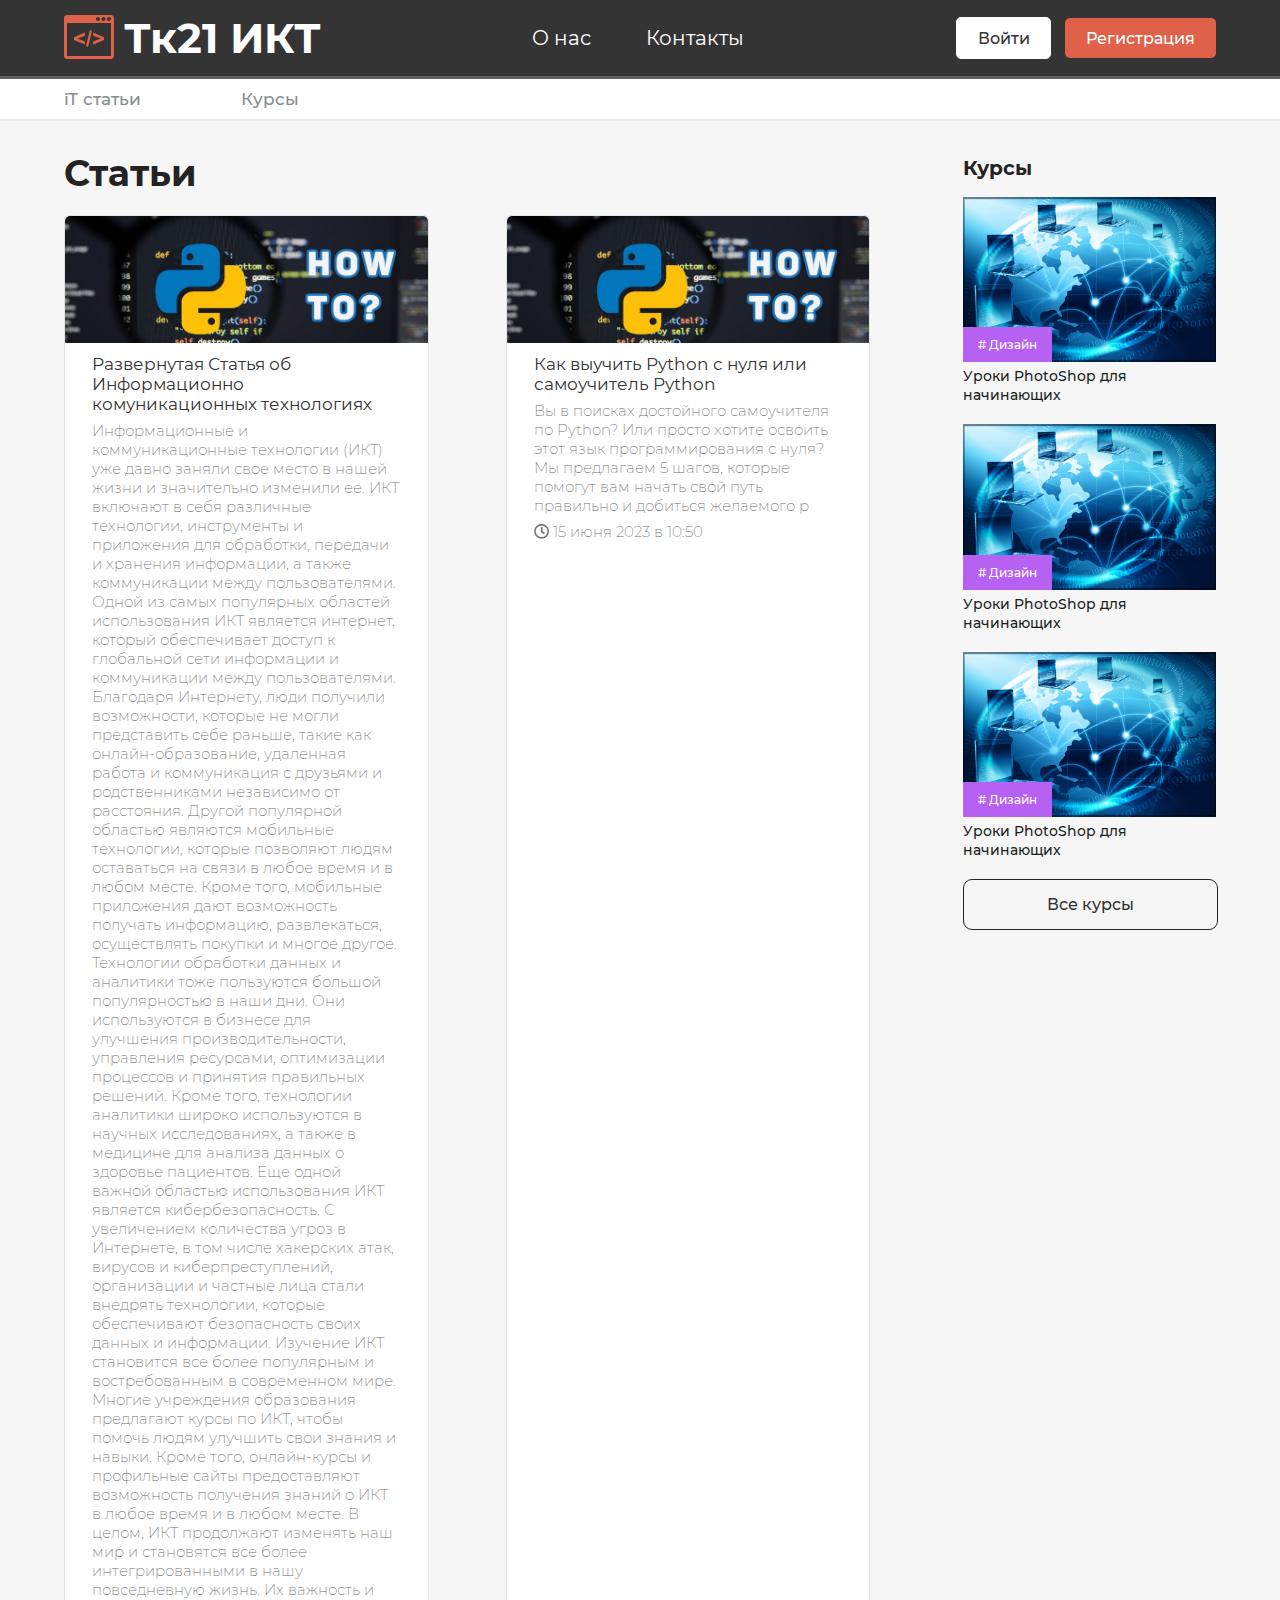
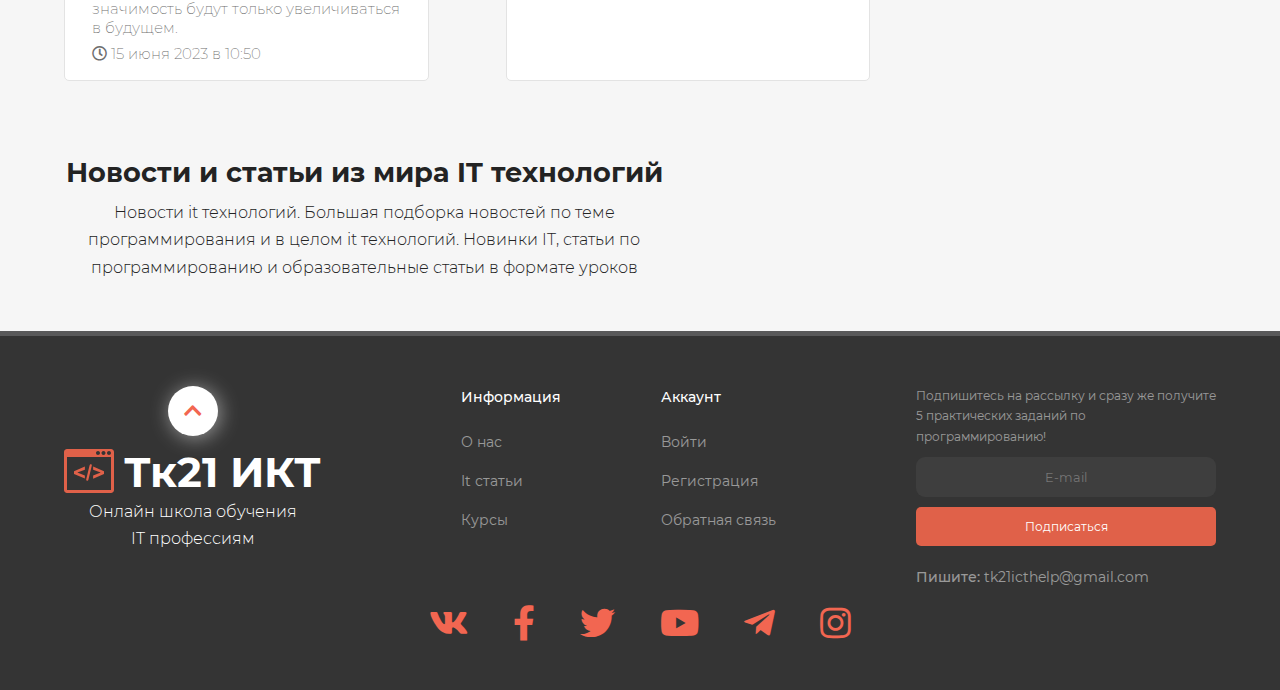
<file: news/news.html>
﻿<!DOCTYPE html>
<html lang="ru">

<head>
  <meta charset="UTF-8">
  <meta name="viewport" content="width=device-width, initial-scale=1.0, maximum-scale=1">
  <meta http-equiv="X-UA-Compatible" content="ie=edge">
  <title>Тк21 ИКТ - Курсы</title>

  <link href="../img/logo_simple.svg" rel="shortcut icon" type="image/x-icon">
  <link rel="stylesheet" href="https://use.fontawesome.com/releases/v5.8.2/css/all.css" crossorigin="anonymous">
  <link rel="stylesheet" href="../css/A.main-style.css.pagespeed.cf.n5EMmRt1hp.css" type="text/css" charset="utf-8">
  <link rel="stylesheet" href="../css/A.aside.css.pagespeed.cf.WUE28L1Nvv.css" type="text/css" charset="utf-8">
  <link rel="stylesheet" href="../css/A.articles.css.pagespeed.cf.VDB_TRzgek.css" type="text/css" charset="utf-8">
</head>

<body>
  <!-- Эти два тега нужны чтобы указать главную часть и прикрепить футер к низу страницы -->
  <div id="wrapper">
    <div id="content">
      <header class="container">
        <div id="everything-header">
          <div id="logo">
            <a href="../index.html" title="На главную страницу">
              <img src="../img/logo_simple.svg" class="logo_simple" title="" alt="">
              <span>Тк21 ИКТ</span>
            </a>
          </div>
          <div id="about">
            <a rel="nofollow" href="../about.html">О нас</a>
            <a href="../kontakti.html" title="Обратная связь">Контакты</a>
          </div>
          <div id="reg_auth">
            <a href="../sign-in.html" class="btn white">
              Войти
              <div class="btn__blobs">
                <div></div>
                <div></div>
                <div></div>
              </div>
            </a>
            <a href="../sign-up.html" class="btn red header-last-btn">
              Регистрация
              <div class="btn__blobs">
                <div></div>
                <div></div>
                <div></div>
              </div>
            </a>
          </div>
          <div id="mobileMenu">
            <div class="icon-menu"><i class="fas fa-bars"></i></div>
          </div>
        </div>
        <div id="mobile-menu">
          <a href="news.html">iT статьи</a><br>
          <a href="../courses/courses.html">Курсы</a><br>
          <a href="../about.html">О нас</a><br>
          <a href="../kontakti.html" title="Обратная связь">Контакты</a>
          <br>
          <a href="../sign-in.html" class="btn white">
            Войти
            <div class="btn__blobs">
              <div></div>
              <div></div>
              <div></div>
            </div>
          </a>
          <a href="../sign-up.html" class="btn red header-last-btn">
            Регистрация
            <div class="btn__blobs">
              <div></div>
              <div></div>
              <div></div>
            </div>
          </a>
        </div>
      </header>
      <nav class="container">
        <div id="hideMenu">
          <a href="../index.html" id="img-nav" title="На главную страницу">
            <img src="../img/logo_simple.svg" title="" alt="">
          </a>
          <a href="news.html">iT статьи</a>
          <a href="../courses/courses.html">Курсы</a>
        </div>
      </nav>



      <div class="main-wrapper container">
        <main class="left">
          <h1 class="heading nesting">Статьи</h1>
        
          <div class="allArticles">
            <div class="article">
              <a href="single-new.html"
                title="">
                <img src="../img/news/1686328701.jpg" alt="" title="">
                <span>Развернутая Статья об Информационно комуникационных технологиях</span>
              </a><br>
              <span>
Информационные и коммуникационные технологии (ИКТ) уже давно заняли свое место в нашей жизни и значительно изменили ее. ИКТ включают в себя различные технологии, инструменты и приложения для обработки, передачи и хранения информации, а также коммуникации между пользователями.
Одной из самых популярных областей использования ИКТ является интернет, который обеспечивает доступ к глобальной сети информации и коммуникации между пользователями. Благодаря Интернету, люди получили возможности, которые не могли представить себе раньше, такие как онлайн-образование, удаленная работа и коммуникация с друзьями и родственниками независимо от расстояния.
Другой популярной областью являются мобильные технологии, которые позволяют людям оставаться на связи в любое время и в любом месте. Кроме того, мобильные приложения дают возможность получать информацию, развлекаться, осуществлять покупки и многое другое.
Технологии обработки данных и аналитики тоже пользуются большой популярностью в наши дни. Они используются в бизнесе для улучшения производительности, управления ресурсами, оптимизации процессов и принятия правильных решений. Кроме того, технологии аналитики широко используются в научных исследованиях, а также в медицине для анализа данных о здоровье пациентов.
Еще одной важной областью использования ИКТ является кибербезопасность. С увеличением количества угроз в Интернете, в том числе хакерских атак, вирусов и киберпреступлений, организации и частные лица стали внедрять технологии, которые обеспечивают безопасность своих данных и информации.
Изучение ИКТ становится все более популярным и востребованным в современном мире. Многие учреждения образования предлагают курсы по ИКТ, чтобы помочь людям улучшить свои знания и навыки. Кроме того, онлайн-курсы и профильные сайты предоставляют возможность получения знаний о ИКТ в любое время и в любом месте.
В целом, ИКТ продолжают изменять наш мир и становятся все более интегрированными в нашу повседневную жизнь. Их важность и значимость будут только увеличиваться в будущем.</span><br>
              <div><span class=""><i class="far fa-clock"></i> 15 июня 2023 в 10:50</span></div>
            </div>
            <div class="article">
              <a href="single-new.html"
                title="">
                <img src="../img/news/1686328701.jpg" alt="" title="">
                <span>Как выучить Python с нуля или самоучитель Python</span>
              </a><br>
              <span>Вы в поисках достойного самоучителя по Python? Или просто хотите освоить этот язык программирования с
                нуля? Мы предлагаем 5 шагов, которые помогут вам начать свой путь правильно и добиться желаемого
                р</span><br>
              <div><span class=""><i class="far fa-clock"></i> 15 июня 2023 в 10:50</span></div>
            </div>        
            <div class="info-bottom-text">
            <h2 class="heading">Новости и статьи из мира IT технологий</h2>
            <p>Новости it технологий. Большая подборка новостей по теме программирования и в целом it технологий.
              Новинки IT, статьи по программированию и образовательные статьи в формате уроков</p>
          </div>
        </main>
        <aside>
          
          <p class="heading mt">Курсы</p>
          <div class="course">
            <a href="../courses/single-course.html" title="">
              <div class="course-img">
                <img src="../img/courses/1530341233.jpg" alt="" title="">
                <a href="#" title="Посмотреть похожие курсы">
                  <div class="button-tag"># Дизайн</div>
                </a>
                
              </div>
              <span class="title_course">Уроки PhotoShop для начинающих</span>
            </a><br>
          </div>
          <div class="course">
            <a href="../courses/single-course.html" title="">
              <div class="course-img">
                <img src="../img/courses/1530341233.jpg" alt="" title="">
                <a href="#" title="Посмотреть похожие курсы">
                  <div class="button-tag"># Дизайн</div>
                </a>
                
              </div>
              <span class="title_course">Уроки PhotoShop для начинающих</span>
            </a><br>
          </div>
          <div class="course">
            <a href="../courses/single-course.html" title="">
              <div class="course-img">
                <img src="../img/courses/1530341233.jpg" alt="" title="">
                <a href="#" title="Посмотреть похожие курсы">
                  <div class="button-tag"># Дизайн</div>
                </a>
                
              </div>
              <span class="title_course">Уроки PhotoShop для начинающих</span>
            </a><br>
          </div>
       
        
          <a href="../courses/courses.html" class="btn white">
            Все курсы <div class="btn__blobs">
              <div></div>
              <div></div>
              <div></div>
            </div>
          </a>
        </aside>
      </div>


    </div> <!-- Здесь закрываем тег #content -->



    <!-- куки алерт (../js/cookies.js) -->
    <div id="cookies-hide">
      <div class="cookie container" id="cookies">
        <div class="img-block">
          <img src="../img/cookie.svg" alt="Соглашение про использование Cookie">
        </div>
        <p class="cookie_alert_text">Мы используем файлы cookie, чтобы улучшить работу и повысить эффективность сайта и дружелюбность Попова.
        </p>
        <div class="btn red" onclick="display_hide('#cookies-hide')">Хорошо <div class="btn__blobs">
            <div></div>
            <div></div>
            <div></div>
          </div>
        </div>
      </div>
    </div>
    <!-- финиш куки алерт -->

    <footer class="container">
      <div id="everything-footer">
        <div class="logo">
          <div id="to_top" onclick="return toTop()"><i class="fas fa-chevron-up"></i></div>
          <a href="../index.html" title="На главную страницу">
            <img src="../img/logo_simple.svg" class="logo_simple" title="" alt="">
            <span>Тк21 ИКТ</span>
          </a><br>
          <p>Онлайн школа обучения<br>IT профессиям</p>
        </div>
        <div class="links">
          <div>
            <p class="headings-footer">Информация</p>
            <ul>
              <li><a href="../about.html">О нас</a></li>
              <li><a href="../news/news.html">It статьи</a></li>
              <li><a href="courses.html">Курсы</a></li>
            </ul>
            <!-- <ul class="last">
              
            </ul> -->
          </div>
          <div>
            <p class="headings-footer">Аккаунт</p>
            <ul>
              <li><a href="../sign-in.html">Войти</a></li>
              <li><a href="../sign-up.html">Регистрация</a></li>
              <li><a href="../kontakti.html">Обратная связь</a></li>
            </ul>
          </div>
        </div>
        <div class="subscribe">
          <p>Подпишитесь на рассылку и сразу же получите 5 практических заданий по программированию!</p>
          <form action="">
            <input type="email" id="emailFooter" class="footer_subscribe" placeholder="E-mail">
            <div id="subscribe_footer" class="btn red">
              Подписаться <div class="btn__blobs">
                <div></div>
                <div></div>
                <div></div>
              </div>
            </div>
          </form>
          <p class="mail-footer">Пишите: <noindex><a href="mailto:tk21icthelp@gmail.com"
                rel="nofollow">tk21icthelp@gmail.com</a></noindex>
          </p>
        </div>
      </div>
      <div id="social-buttons">
        <noindex><a href="" target="_blank" rel="nofollow">
            <i class="fab fa-vk"></i>
          </a></noindex>
        <noindex><a href="" target="_blank" rel="nofollow">
            <i class="fab fa-facebook-f"></i>
          </a></noindex>
        <noindex><a href="" target="_blank" rel="nofollow">
            <i class="fab fa-twitter"></i>
          </a></noindex>
        <noindex><a href="" target="_blank" rel="nofollow" class="mt-4 mt-md-0">
            <i class="fab fa-youtube"></i>
          </a></noindex>
        <noindex><a href="" target="_blank" rel="nofollow" class="mt-4 mt-md-0">
            <i class="fab fa-telegram-plane"></i>
          </a></noindex>
        <noindex><a href="" target="_blank" rel="nofollow" class=" mt-4 mt-md-0">
            <i class="fab fa-instagram"></i>
          </a></noindex>
      </div>
    </footer>
  </div> <!-- Здесь закрываем тег #wrapper -->




  <!-- jQuery -->
  <script src="../js/jquery.min.js"></script>
  <script src="../js/subscribe_footer.js%20to_top.js.pagespeed.jc.aVdfw0_n_q.js"></script>

  <script>var cookie_text = ['Мы используем файлы cookies обязательные для работы нашего сайта и сервисов, на основании легитимного интереса. Также, мы хотели бы с вашего согласия установить на вашем устройстве опциональные аналитические cookies для запоминания данных о просмотре и пользовании сервисами, а также маркетинговые cookies, которые помогут нам понять, какие сервисы и продукты больше всего интересуют пользователей.', 'Технические', 'Аналитические', 'Маркетинговые', 'Сохранить'];</script>
  <script src="../js/cookies.js.pagespeed.jm.A7X2O00_Bs.js"></script>
  <script>$('#mobileMenu div').on('click', function () { if ($('#mobile-menu').is(':visible')) { $('#mobile-menu').slideUp(); $('#mobileMenu .icon-menu').html('<i class="fas fa-bars"></i>'); } else { $('#mobile-menu').slideDown(); $('#mobileMenu .icon-menu').html('<i class="fas fa-times"></i>'); } }); $(document).scroll(function () {
      if ($(document).width() < 1024) return false; var offset = '0'; if ($(document).scrollTop() > $('header').height() + 10 + parseInt(offset)) $('nav').addClass('fixed'); else
        $('nav').removeClass('fixed');
    }); function validSearch() { var query = $('#searchField').val().trim(); if (query.length > 1) { var res = query.replace(/\#/g, "sharp"); res = res.replace(/\+/g, "plus"); res = res.replace(/\//g, "slash"); res = res.replace(/\"/g, "quote"); res = res.replace(/\'/g, "quote"); res = res.replace(/\\/g, "slash"); res = res.replace(/\%/g, "percent"); res = res.replace(/\./g, "dot"); location.href = '/search/' + res; } }</script>


</body>

</html>
</file>
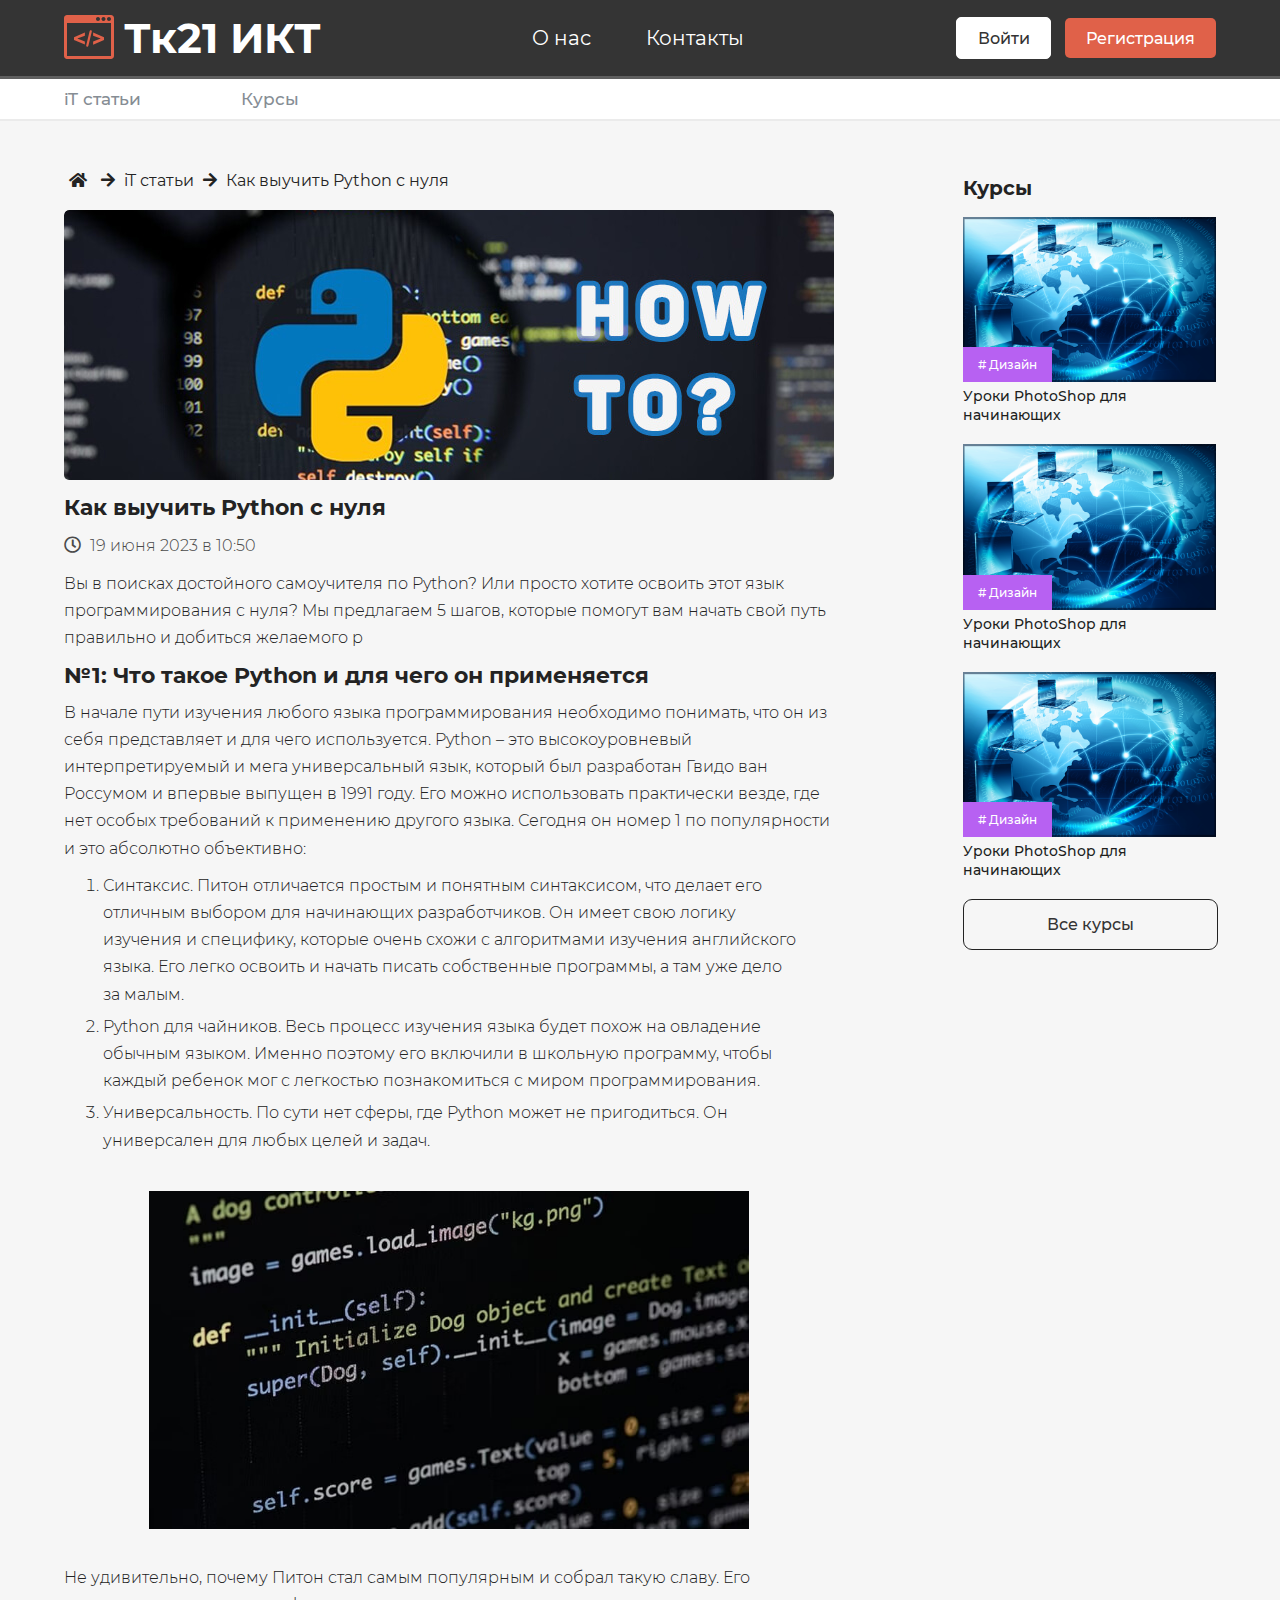
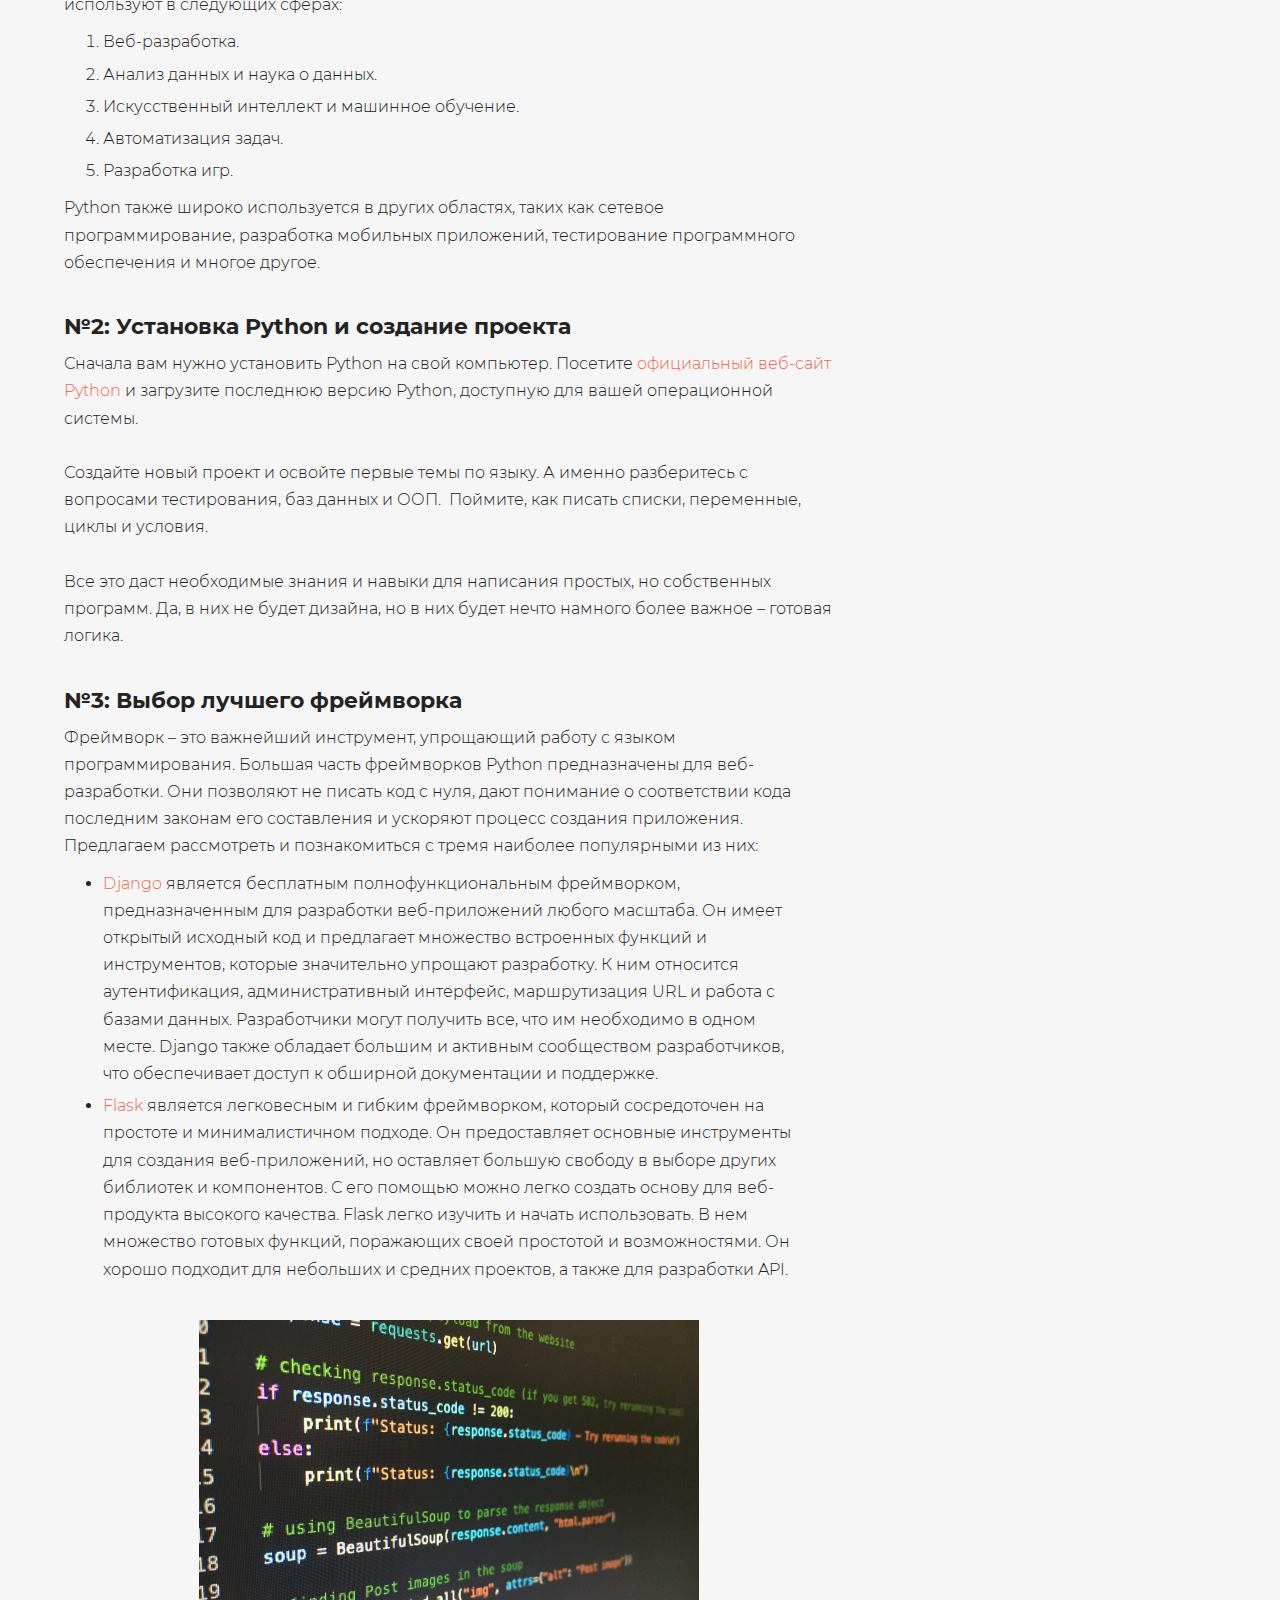
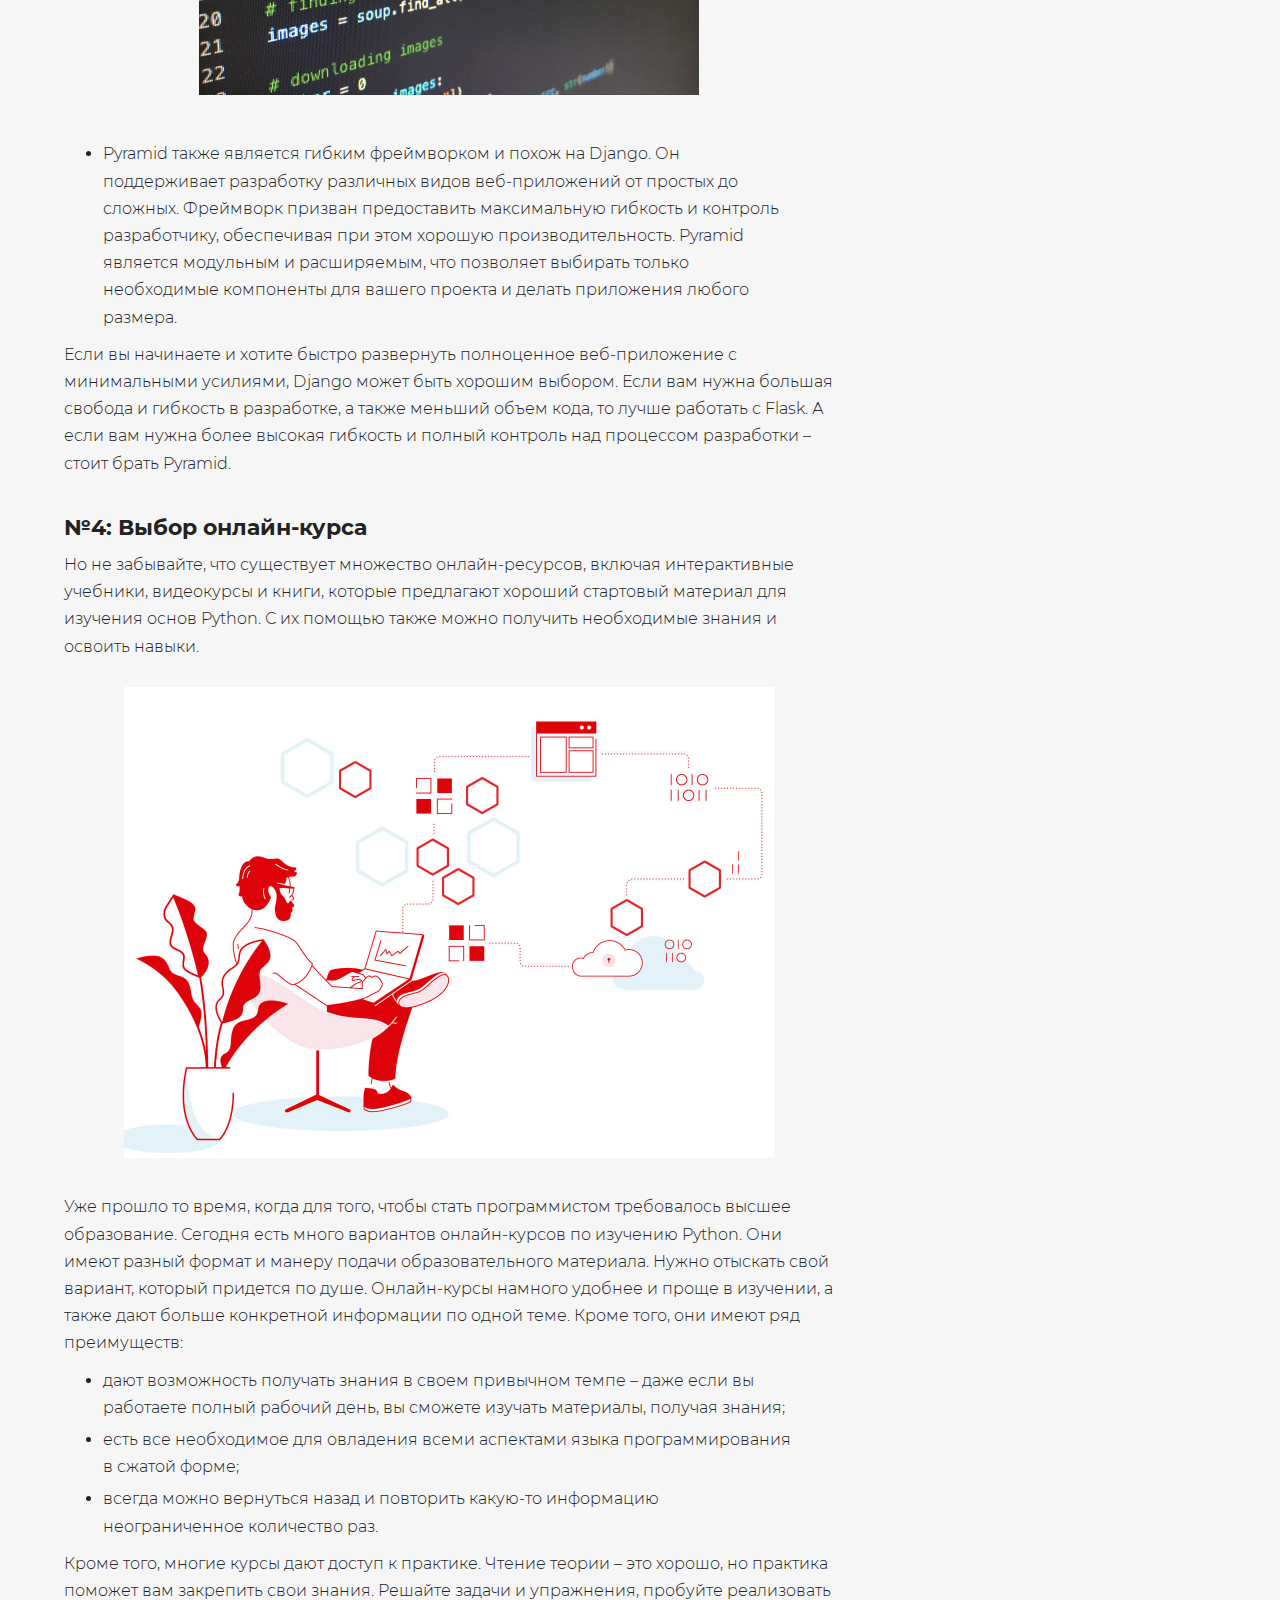
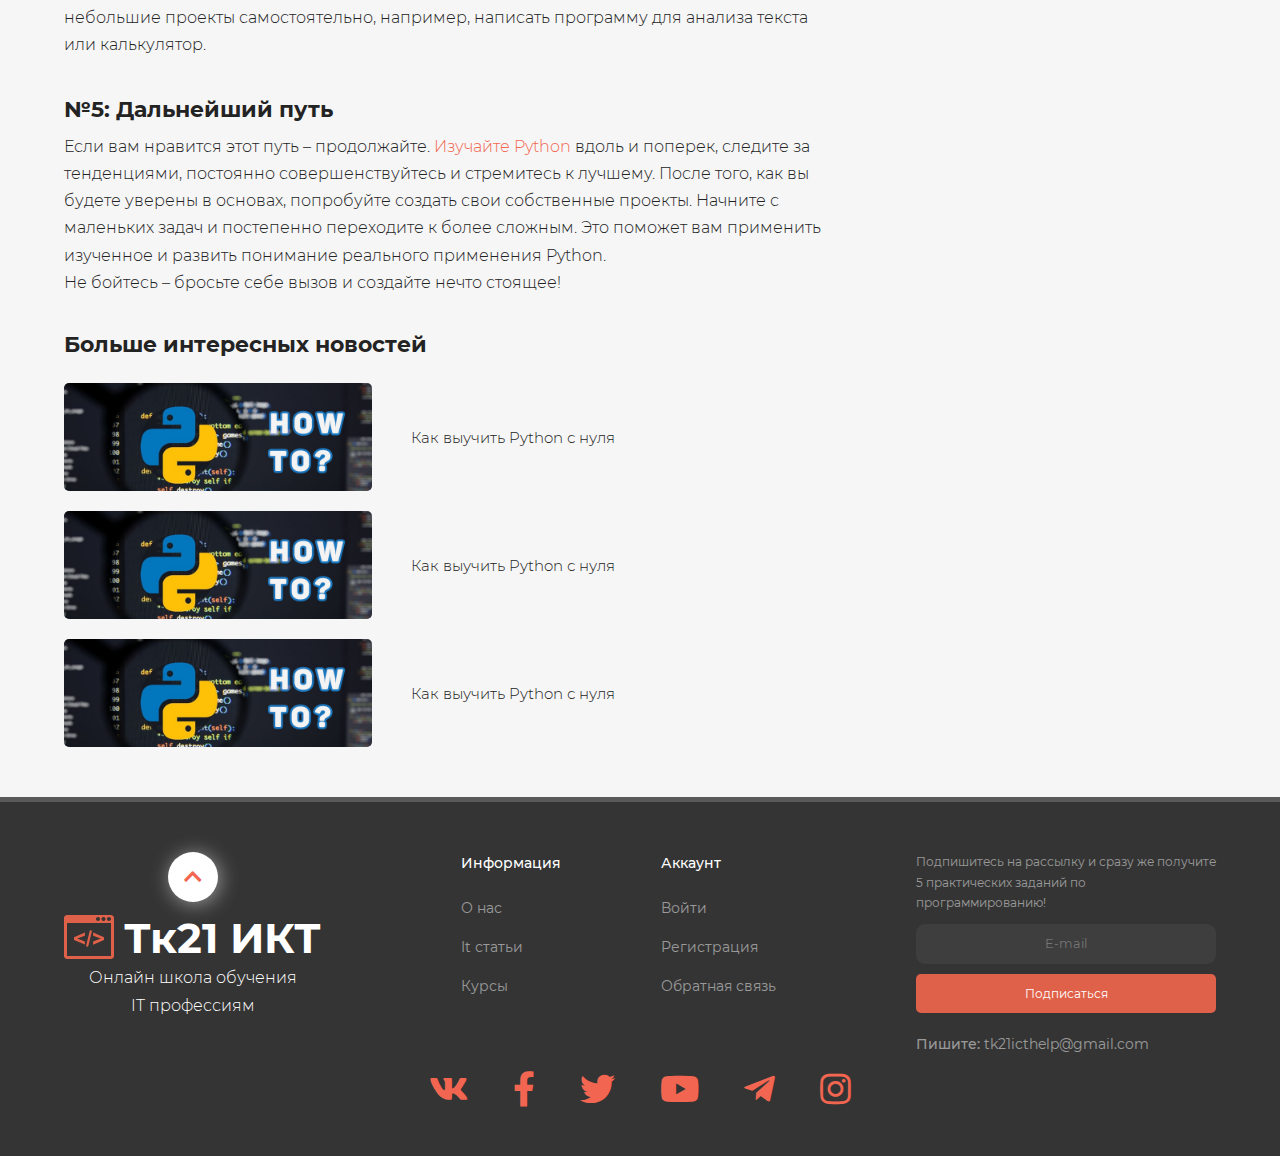
<file: news/single-new.html>
<!DOCTYPE html>
<html lang="ru">

<head>
  <meta charset="UTF-8">
  <meta name="viewport" content="width=device-width, initial-scale=1.0, maximum-scale=1">
  <meta http-equiv="X-UA-Compatible" content="ie=edge">
  <title>Технологический колледж 21 ИКТ - Курсы</title>

  <link href="../img/logo_simple.svg" rel="shortcut icon" type="image/x-icon">
  <link rel="stylesheet" href="https://use.fontawesome.com/releases/v5.8.2/css/all.css" crossorigin="anonymous">
  <link rel="stylesheet" href="../css/A.main-style.css.pagespeed.cf.n5EMmRt1hp.css" type="text/css" charset="utf-8">
  <link rel="stylesheet" href="../css/A.aside.css.pagespeed.cf.WUE28L1Nvv.css" type="text/css" charset="utf-8">
  <link rel="stylesheet" href="../css/A.one-article.css.pagespeed.cf.Et8c54tnGN.css" type="text/css" charset="utf-8">
  
</head>

<body>
  <!-- Эти два тега нужны чтобы указать главную часть и прикрепить футер к низу страницы -->
  <div id="wrapper">
    <div id="content">
      <header class="container">
        <div id="everything-header">
          <div id="logo">
            <a href="../index.html" title="На главную страницу">
              <img src="../img/logo_simple.svg" class="logo_simple" title="" alt="">
              <span>Тк21 ИКТ</span>
            </a>
          </div>
          <div id="about">
            <a rel="nofollow" href="../about.html">О нас</a>
            <a href="../kontakti.html" title="Обратная связь">Контакты</a>
          </div>
          <div id="reg_auth">
            <a href="../sign-in.html" class="btn white">
              Войти
              <div class="btn__blobs">
                <div></div>
                <div></div>
                <div></div>
              </div>
            </a>
            <a href="../sign-up.html" class="btn red header-last-btn">
              Регистрация
              <div class="btn__blobs">
                <div></div>
                <div></div>
                <div></div>
              </div>
            </a>
          </div>
          <div id="mobileMenu">
            <div class="icon-menu"><i class="fas fa-bars"></i></div>
          </div>
        </div>
        <div id="mobile-menu">
          <a href="../news/news.html">iT статьи</a><br>
          <a href="../courses/courses.html">Курсы</a><br>
          <a href="../about.html">О нас</a><br>
          <a href="../kontakti.html" title="Обратная связь">Контакты</a>
          <br>
          <a href="../sign-in.html" class="btn white">
            Войти
            <div class="btn__blobs">
              <div></div>
              <div></div>
              <div></div>
            </div>
          </a>
          <a href="../sign-up.html" class="btn red header-last-btn">
            Регистрация
            <div class="btn__blobs">
              <div></div>
              <div></div>
              <div></div>
            </div>
          </a>
        </div>
      </header>
      <nav class="container">
        <div id="hideMenu">
          <a href="../index.html" id="img-nav" title="На главную страницу">
            <img src="../img/logo_simple.svg" title="" alt="">
          </a>
          <a href="news.html">iT статьи</a>
          <a href="../courses/courses.html">Курсы</a>
        </div>
      </nav>



      <div class="main-wrapper container">
        <main class="left">
          <div class="nesting">
            <a href="../index.html" title="Перейти на главную страницу"><i class="fa fa-home" aria-hidden="true"></i></a>
            <i class="fas fa-arrow-right"></i>
            <a href="news.html" title="Посмотреть все it Новости">iT статьи</a>
            <i class="fas fa-arrow-right"></i>
            Как выучить Python с нуля
          </div>
          <div class="block article_block">
            <div class="main-image">
              <img src="../img/news/1686328701.jpg" alt="" title="">
            </div>
            <h1 class="title">Как выучить Python с нуля</h1>
            <div class="features">
              
              <div>
                <i class="far fa-clock"></i> 19 июня 2023 в 10:50
              </div>
              
            </div>
            <div class="txt">
              <p>Вы в поисках достойного самоучителя по Python? Или просто хотите освоить этот язык программирования с
                нуля? Мы предлагаем 5 шагов, которые помогут вам начать свой путь правильно и добиться желаемого р</p>
              <div class="text-in-block">
                <h2>№1: Что такое Python и для чего он применяется</h2>
                <p>В начале пути изучения любого языка программирования необходимо понимать, что он из себя представляет
                  и для чего используется. Python &ndash; это высокоуровневый интерпретируемый и мега универсальный
                  язык, который был разработан Гвидо ван Россумом и впервые выпущен в 1991 году. Его можно использовать
                  практически везде, где нет особых требований к применению другого языка. Сегодня он номер 1 по
                  популярности и это абсолютно объективно:</p>
                <ol>
                  <li dir="ltr">Синтаксис. Питон отличается простым и понятным синтаксисом, что делает его отличным
                    выбором для начинающих разработчиков. Он имеет свою логику изучения и специфику, которые очень схожи
                    с алгоритмами изучения английского языка. Его легко освоить и начать писать собственные программы, а
                    там уже дело за малым.</li>
                  <li dir="ltr">Python для чайников. Весь процесс изучения языка будет похож на овладение обычным
                    языком. Именно поэтому его включили в школьную программу, чтобы каждый ребенок мог с легкостью
                    познакомиться с миром программирования. &nbsp;</li>
                  <li dir="ltr">Универсальность. По сути нет сферы, где Python может не пригодиться. Он универсален для
                    любых целей и задач.&nbsp;</li>
                </ol>
                <p><br></p>
                <p style="text-align: center;"><img src="../img/news/1686328821.jpg" class="fr-fic fr-dib"
                    style="width: 600px;"></p>
                <p><br></p>
                <p>Не удивительно, почему Питон стал самым популярным и собрал такую славу. Его используют в следующих
                  сферах:&nbsp;</p>
                <ol>
                  <li dir="ltr">Веб-разработка.</li>
                  <li dir="ltr">Анализ данных и наука о данных.</li>
                  <li dir="ltr">Искусственный интеллект и машинное обучение.</li>
                  <li dir="ltr">Автоматизация задач.</li>
                  <li dir="ltr">Разработка игр.</li>
                </ol>
                <p>Python также широко используется в других областях, таких как сетевое программирование, разработка
                  мобильных приложений, тестирование программного обеспечения и многое другое.</p>
                <p><br></p>
                <h2>№2: Установка Python и создание проекта</h2>
                <p>Сначала вам нужно установить Python на свой компьютер. Посетите <noindex><a rel='nofollow'
                      target='_blank' href="https://www.python.org">официальный веб-сайт Python</a></noindex> и
                  загрузите последнюю версию Python, доступную для вашей операционной системы.&nbsp;</p>
                <p><br></p>
                <p>Создайте новый проект и освойте первые темы по языку. А именно разберитесь с вопросами тестирования,
                  баз данных и ООП. &nbsp;Поймите, как писать списки, переменные, циклы и условия.&nbsp;</p>
                <p><br></p>
                <p>Все это даст необходимые знания и навыки для написания простых, но собственных программ. Да, в них не
                  будет дизайна, но в них будет нечто намного более важное &ndash; готовая логика.&nbsp;</p>
                <p><br></p>
                <h2>№3: Выбор лучшего фреймворка</h2>
                <p>Фреймворк &ndash; это важнейший инструмент, упрощающий работу с языком программирования. Большая
                  часть фреймворков Python предназначены для веб-разработки. Они позволяют не писать код с нуля, дают
                  понимание о соответствии кода последним законам его составления и ускоряют процесс создания
                  приложения. Предлагаем рассмотреть и познакомиться с тремя наиболее популярными из них:</p>
                <ul>
                  <li dir="ltr">
                    <noindex><a href="../course/django.html">Django</a></noindex> является бесплатным
                    полнофункциональным фреймворком, предназначенным для разработки веб-приложений любого масштаба. Он
                    имеет открытый исходный код и предлагает множество встроенных функций и инструментов, которые
                    значительно упрощают разработку. К ним относится аутентификация, административный интерфейс,
                    маршрутизация URL и работа с базами данных. Разработчики могут получить все, что им необходимо в
                    одном месте. Django также обладает большим и активным сообществом разработчиков, что обеспечивает
                    доступ к обширной документации и поддержке.
                  </li>
                  <li dir="ltr">
                    <noindex><a href="../course/flask.html">Flask</a></noindex> является легковесным и гибким
                    фреймворком, который сосредоточен на простоте и минималистичном подходе. Он предоставляет основные
                    инструменты для создания веб-приложений, но оставляет большую свободу в выборе других библиотек и
                    компонентов. С его помощью можно легко создать основу для веб-продукта высокого качества. Flask
                    легко изучить и начать использовать. В нем множество готовых функций, поражающих своей простотой и
                    возможностями. Он хорошо подходит для небольших и средних проектов, а также для разработки API.
                  </li>
                </ul>
                <p><br></p>
                <p style="text-align: center;"><img src="../img/news/1686328824.jpeg" class="fr-fic fr-dib"
                    style="width: 500px;"></p>
                <p><br></p>
                <ul>
                  <li dir="ltr">Pyramid также является гибким фреймворком и похож на Django. Он поддерживает разработку
                    различных видов веб-приложений от простых до сложных. Фреймворк призван предоставить максимальную
                    гибкость и контроль разработчику, обеспечивая при этом хорошую производительность. Pyramid является
                    модульным и расширяемым, что позволяет выбирать только необходимые компоненты для вашего проекта и
                    делать приложения любого размера.</li>
                </ul>
                <p>Если вы начинаете и хотите быстро развернуть полноценное веб-приложение с минимальными усилиями,
                  Django может быть хорошим выбором. Если вам нужна большая свобода и гибкость в разработке, а также
                  меньший объем кода, то лучше работать с Flask. А если вам нужна более высокая гибкость и полный
                  контроль над процессом разработки &ndash; стоит брать Pyramid.</p>
                <p><br></p>
                <h2>№4: Выбор онлайн-курса</h2>
                <p>Но не забывайте, что существует множество онлайн-ресурсов, включая интерактивные учебники, видеокурсы
                  и книги, которые предлагают хороший стартовый материал для изучения основ Python. С их помощью также
                  можно получить необходимые знания и освоить навыки.&nbsp;</p>
                <p><br></p>
                <p style="text-align: center;"><img src="../img/news/1686328823.jpg" class="fr-fic fr-dib"
                    style="width: 650px;"></p>
                <p><br></p>
                <p>Уже прошло то время, когда для того, чтобы стать программистом требовалось высшее образование.
                  Сегодня есть много вариантов онлайн-курсов по изучению Python. Они имеют разный формат и манеру подачи
                  образовательного материала. Нужно отыскать свой вариант, который придется по душе. Онлайн-курсы
                  намного удобнее и проще в изучении, а также дают больше конкретной информации по одной теме. Кроме
                  того, они имеют ряд преимуществ:</p>
                <ul>
                  <li dir="ltr">дают возможность получать знания в своем привычном темпе &ndash; даже если вы работаете
                    полный рабочий день, вы сможете изучать материалы, получая знания;</li>
                  <li dir="ltr">есть все необходимое для овладения всеми аспектами языка программирования в сжатой
                    форме; &nbsp;</li>
                  <li dir="ltr">всегда можно вернуться назад и повторить какую-то информацию неограниченное количество
                    раз.&nbsp;</li>
                </ul>
                <p>Кроме того, многие курсы дают доступ к практике. Чтение теории &ndash; это хорошо, но практика
                  поможет вам закрепить свои знания. Решайте задачи и упражнения, пробуйте реализовать небольшие проекты
                  самостоятельно, например, написать программу для анализа текста или калькулятор.</p>
                <p><br></p>
                <h2>№5: Дальнейший путь</h2>
                <p>Если вам нравится этот путь &ndash; продолжайте. <noindex><a href="../intensive/python.html">Изучайте
                      Python</a></noindex> вдоль и поперек, следите за тенденциями, постоянно совершенствуйтесь и
                  стремитесь к лучшему. После того, как вы будете уверены в основах, попробуйте создать свои собственные
                  проекты. Начните с маленьких задач и постепенно переходите к более сложным. Это поможет вам применить
                  изученное и развить понимание реального применения Python.</p>
                <p>Не бойтесь &ndash; бросьте себе вызов и создайте нечто стоящее!</p>
              </div>

              <div style="clear: both"></div>

              <p class="p_as_heading">Больше интересных новостей</p>
              <div class="more-articles">
                <a href="single-new.html" title="">
                  <div>
                    <img src="../img/news/1686328701.jpg" alt=""
                      title="">
                    <span>Как выучить Python с нуля</span>
                  </div>
                </a>
                <a href="single-new.html" title="">
                  <div>
                    <img src="../img/news/1686328701.jpg" alt=""
                      title="">
                    <span>Как выучить Python с нуля</span>
                  </div>
                </a>
                <a href="single-new.html" title="">
                  <div>
                    <img src="../img/news/1686328701.jpg" alt=""
                      title="">
                    <span>Как выучить Python с нуля</span>
                  </div>
                </a>
                
              </div>
              
            </div>
          </div>
        </main>
        <aside>
          
          <p class="heading mt">Курсы</p>
          <div class="course">
            <a href="../courses/single-course.html" title="">
              <div class="course-img">
                <img src="../img/courses/1530341233.jpg" alt="" title="">
                <a href="#" title="Посмотреть похожие курсы">
                  <div class="button-tag"># Дизайн</div>
                </a>
                
              </div>
              <span class="title_course">Уроки PhotoShop для начинающих</span>
            </a><br>
          </div>
          <div class="course">
            <a href="../courses/single-course.html" title="">
              <div class="course-img">
                <img src="../img/courses/1530341233.jpg" alt="" title="">
                <a href="#" title="Посмотреть похожие курсы">
                  <div class="button-tag"># Дизайн</div>
                </a>
                
              </div>
              <span class="title_course">Уроки PhotoShop для начинающих</span>
            </a><br>
          </div>
          <div class="course">
            <a href="../courses/single-course.html" title="">
              <div class="course-img">
                <img src="../img/courses/1530341233.jpg" alt="" title="">
                <a href="#" title="Посмотреть похожие курсы">
                  <div class="button-tag"># Дизайн</div>
                </a>
                
              </div>
              <span class="title_course">Уроки PhotoShop для начинающих</span>
            </a><br>
          </div>
       
        
          <a href="courses/courses.html" class="btn white">
            Все курсы <div class="btn__blobs">
              <div></div>
              <div></div>
              <div></div>
            </div>
          </a>
        </aside>
      </div>


    </div> <!-- Здесь закрываем тег #content -->



    <!-- куки алерт (../js/cookies.js) -->
    <div id="cookies-hide">
      <div class="cookie container" id="cookies">
        <div class="img-block">
          <img src="../img/cookie.svg" alt="Соглашение про использование Cookie">
        </div>
        <p class="cookie_alert_text">Мы используем файлы cookie, чтобы улучшить работу и повысить эффективность сайта.
        </p>
        <div class="btn red" onclick="display_hide('#cookies-hide')">Хорошо <div class="btn__blobs">
            <div></div>
            <div></div>
            <div></div>
          </div>
        </div>
      </div>
    </div>
    <!-- финиш куки алерт -->

    <footer class="container">
      <div id="everything-footer">
        <div class="logo">
          <div id="to_top" onclick="return toTop()"><i class="fas fa-chevron-up"></i></div>
          <a href="../index.html" title="На главную страницу">
            <img src="../img/logo_simple.svg" class="logo_simple" title="" alt="">
            <span>Тк21 ИКТ</span>
          </a><br>
          <p>Онлайн школа обучения<br>IT профессиям</p>
        </div>
        <div class="links">
          <div>
            <p class="headings-footer">Информация</p>
            <ul>
              <li><a href="../about.html">О нас</a></li>
              <li><a href="../news/news.html">It статьи</a></li>
              <li><a href="courses.html">Курсы</a></li>
            </ul>
            <!-- <ul class="last">
              
            </ul> -->
          </div>
          <div>
            <p class="headings-footer">Аккаунт</p>
            <ul>
              <li><a href="../sign-in.html">Войти</a></li>
              <li><a href="../sign-up.html">Регистрация</a></li>
              <li><a href="../kontakti.html">Обратная связь</a></li>
            </ul>
          </div>
        </div>
        <div class="subscribe">
          <p>Подпишитесь на рассылку и сразу же получите 5 практических заданий по программированию!</p>
          <form action="">
            <input type="email" id="emailFooter" class="footer_subscribe" placeholder="E-mail">
            <div id="subscribe_footer" class="btn red">
              Подписаться <div class="btn__blobs">
                <div></div>
                <div></div>
                <div></div>
              </div>
            </div>
          </form>
          <p class="mail-footer">Пишите: <noindex><a href="mailto:tk21icthelp@gmail.com"
                rel="nofollow">tk21icthelp@gmail.com</a></noindex>
          </p>
        </div>
      </div>
      <div id="social-buttons">
        <noindex><a href="" target="_blank" rel="nofollow">
            <i class="fab fa-vk"></i>
          </a></noindex>
        <noindex><a href="" target="_blank" rel="nofollow">
            <i class="fab fa-facebook-f"></i>
          </a></noindex>
        <noindex><a href="" target="_blank" rel="nofollow">
            <i class="fab fa-twitter"></i>
          </a></noindex>
        <noindex><a href="" target="_blank" rel="nofollow" class="mt-4 mt-md-0">
            <i class="fab fa-youtube"></i>
          </a></noindex>
        <noindex><a href="" target="_blank" rel="nofollow" class="mt-4 mt-md-0">
            <i class="fab fa-telegram-plane"></i>
          </a></noindex>
        <noindex><a href="" target="_blank" rel="nofollow" class=" mt-4 mt-md-0">
            <i class="fab fa-instagram"></i>
          </a></noindex>
      </div>
    </footer>
  </div> <!-- Здесь закрываем тег #wrapper -->




  <!-- jQuery -->
  <script src="../js/jquery.min.js"></script>
  <script src="../js/subscribe_footer.js%20to_top.js.pagespeed.jc.aVdfw0_n_q.js"></script>

  <script>var cookie_text = ['Мы используем файлы cookies обязательные для работы нашего сайта и сервисов, на основании легитимного интереса. Также, мы хотели бы с вашего согласия установить на вашем устройстве опциональные аналитические cookies для запоминания данных о просмотре и пользовании сервисами, а также маркетинговые cookies, которые помогут нам понять, какие сервисы и продукты больше всего интересуют пользователей.', 'Технические', 'Аналитические', 'Маркетинговые', 'Сохранить'];</script>
  <script src="../js/cookies.js.pagespeed.jm.A7X2O00_Bs.js"></script>
  <script>$('#mobileMenu div').on('click', function () { if ($('#mobile-menu').is(':visible')) { $('#mobile-menu').slideUp(); $('#mobileMenu .icon-menu').html('<i class="fas fa-bars"></i>'); } else { $('#mobile-menu').slideDown(); $('#mobileMenu .icon-menu').html('<i class="fas fa-times"></i>'); } }); $(document).scroll(function () {
      if ($(document).width() < 1024) return false; var offset = '0'; if ($(document).scrollTop() > $('header').height() + 10 + parseInt(offset)) $('nav').addClass('fixed'); else
        $('nav').removeClass('fixed');
    }); function validSearch() { var query = $('#searchField').val().trim(); if (query.length > 1) { var res = query.replace(/\#/g, "sharp"); res = res.replace(/\+/g, "plus"); res = res.replace(/\//g, "slash"); res = res.replace(/\"/g, "quote"); res = res.replace(/\'/g, "quote"); res = res.replace(/\\/g, "slash"); res = res.replace(/\%/g, "percent"); res = res.replace(/\./g, "dot"); location.href = '/search/' + res; } }</script>


</body>

</html>
</file>
<file: css/A.main-style.css.pagespeed.cf.n5EMmRt1hp.css>
@import url(main-font.css);*{padding:0;margin:0;outline:none}body,html{width:100%;height:100%}iframe{max-width:100%}body{background-color:#f6f6f6;font-family:Montserrat,sans-serif;font-weight:300;font-size:1rem;color:#232323;overflow-anchor:auto;scroll-behavior:smooth;font-size-adjust:100%;-webkit-font-size-adjust:100%;-ms-font-size-adjust:100%;-webkit-text-size-adjust:none}p{line-height:170%}a{color:#f26651;text-decoration:none;transition:all .6s ease;-ms-transition:all .6s ease;-o-transition:all .6s ease;-moz-transition:all .6s ease;-webkit-transition:all .6s ease}a:hover{color:#211f1d;text-decoration:none}img{max-width:100%;height:auto;width:auto\9 ;transition:all .7s ease-out;-moz-transition:all .7s ease-out;-o-transition:all .7s ease-out;-webkit-transition:all .7s ease-out}hr{display:block;height:1px;border:0;border-top:1px solid #ccc;margin:1em 0;padding:0}input,textarea{-webkit-appearance:none}.google{margin:15px 0}@media (min-width:2001px){.container{width:60%;padding-left:20%;padding-right:20%;float:left}}@media (max-width:2000px) and (min-width:1760px){.container{width:70%;padding-left:15%;padding-right:15%;float:left}}@media (max-width:1759px) and (min-width:1501px){.container{width:75%;padding-left:12.5%;padding-right:12.5%;float:left}}@media (max-width:1500px){.container{width:90%;padding-left:5%;padding-right:5%;float:left}}.container.special-discount{float:none;display:flex;justify-content:center;background:url(../img/special-bg.svg) #e54219 repeat-x;overflow:hidden}.container.special-discount img{max-width:1137px;width:1137px}@media (min-width:600px){.container.special-discount img,.container.special-discount{height:80px}}@media (max-width:599px) and (min-width:415px){.container.special-discount img,.container.special-discount{height:60px}}@media (max-width:414px){.container.special-discount img,.container.special-discount{height:40px}}.container.special-discount:hover img{transform:scale(1.05)}.container.special-discount figure{position:relative}.container.special-discount figure::before{position:absolute;top:0;left:-75%;z-index:2;display:block;content:'';width:50%;height:100%;background:-webkit-linear-gradient(left,rgba(255,255,255,0) 0%,rgba(255,255,255,.3) 100%);background:linear-gradient(to right,rgba(255,255,255,0) 0%,rgba(255,255,255,.3) 100%);-webkit-transform:skewX(-25deg);transform:skewX(-25deg)}.container.special-discount:hover figure::before{-webkit-animation:shine .75s;animation:shine .75s}@-webkit-keyframes shine {
	100% {
		left: 125%;
	}
}@keyframes shine {
	100% {
		left: 125%;
	}
}#search{display:flex}#notif{display:inline-block;margin-left:15px;font-size:17px;transition:color 600ms ease;position:relative}#notif:hover{color:#f06a51}nav #search #notif:hover div{color:#fff}#notif .badge{position:absolute;top:-9px;font-size:13px;right:-15px;background:#f06a51;width:23px;height:23px;text-align:center;border-radius:50px;line-height:23px;color:#fff}#mobile-menu #notif .badge{position:static;display:inline-block;width:30px;height:30px;line-height:30px;font-size:15px}header{background-color:#343434;padding-top:12px;padding-bottom:12px;border-bottom:3px solid #5f5f5f}header #everything-header{display:flex;justify-content:space-between;align-items:center}header #logo>a>img{width:50px;height:50px;float:left}.logo_simple_halloween,.logo_simple_study,.logo_simple_april,.logo_simple_new_year_1,.logo_simple_new_year_2,.logo_simple_new_year_3,.logo_simple_new_year_4{transform:scale(1.2)}.logo_simple_halloween:hover,.logo_simple_study:hover{transform:scale(1.3) rotate(-30deg)}header #logo>a>span{font-size:42px;color:#fff;font-weight:700;margin-left:10px}#about,#mobile-menu{text-align:center;font-size:20px;font-weight:400}#mobile-menu a,#mobile-menu .search{font-size:18px;display:block;margin-top:20px}#about a, #mobile-menu a:not(.btn), #mobile-menu .search {color:#fff}#about a:hover{color:#848484}#about a:last-child{margin-left:50px}#reg_auth .header-last-btn{margin-left:10px}.btn{cursor:pointer;font-weight:500;overflow:hidden;display:inline-block;border:initial;vertical-align:middle}.white,.red{border-radius:5px;-moz-border-radius:5px;-webkit-border-radius:5px;padding:.65em 1.3em;position:relative;transition:all 700ms ease}.white{color:#333;background-color:#fff;border:1px solid #fff;z-index:1}.red{color:#fff;background-color:#e06149;z-index:1}.white .btn__blobs,.red .btn__blobs{height:100%;overflow:hidden;position:absolute;top:0;left:0;bottom:-3px;right:-1px;z-index:-1}.white .btn__blobs div,.red .btn__blobs div{width:34%;height:100%;border-radius:100%;position:absolute;-webkit-transform:scale(1.4) translateY(125%) translateZ(0);transform:scale(1.4) translateY(125%) translateZ(0);transition:all 700ms ease}.white .btn__blobs div{background-color:#333}.red .btn__blobs div{background-color:#b761f2}.white .btn__blobs div:nth-child(1),
.red .btn__blobs div:nth-child(1) {left:-5%}.white .btn__blobs div:nth-child(2),
.red .btn__blobs div:nth-child(2) {left:30%;transition-delay:60ms}.white .btn__blobs div:nth-child(3),
.red .btn__blobs div:nth-child(3) {left:66%;transition-delay:25ms}.white:hover,.red:hover{color:#fff}.white:hover .btn__blobs div,.red:hover .btn__blobs div{-webkit-transform:scale(1.5) translateY(0) translateZ(0);transform:scale(1.5) translateY(0) translateZ(0)}nav{background-color:#fff;padding-top:10px;padding-bottom:10px;border-bottom:2px solid #ebebeb;display:flex;justify-content:space-between;align-items:center}#hideMenu{display:flex;justify-content:space-between;width:70%}nav a{color:#868d94;font-size:17px;font-weight:500}nav a:hover{color:#e8622d}nav #search div{cursor:pointer;color:#abb6c0}nav #search div:hover{color:#4f667b}nav:not(.fixed) #img-nav {display:none}#modal-full{width:100%;height:100%;background:#fff;z-index:99999;position:fixed;top:0;left:0;display:none}#modal-full .modal-close{float:right;margin:40px;font-size:23px;font-weight:bold;color:#a4a4a4;cursor:pointer}#modal-full .modal-close:hover{color:#333}#modal-full form{margin:0 auto;width:300px;position:relative;text-align:center}@media (min-width:768px){#modal-full form{top:45vh}}@media (max-width:767px){#modal-full form{top:25vh}}#modal-full input{border:0;width:100%;font-size:40px;color:#5a5a5a;text-align:center;background:transparent;caret-color:#b34631;box-sizing:border-box;margin:0;border-radius:0;overflow:visible;vertical-align:middle;font-family:'Montserrat',sans-serif}#modal-full input::placeholder{color:#a4a4a4}#modal-full button{font-size:14px;margin-top:20px}nav .language-icon{margin-left:15px}.fixed{position:fixed;top:0;padding-top:7px;padding-bottom:4px;z-index:10000}.fixed #img-nav{display:block}.fixed #img-nav img{width:20px;height:20px}@media (min-width:1024px){#mobileMenu,#mobile-menu{display:none!important}}@media (max-width:1023px){#about,#reg_auth,nav.container{display:none}#mobileMenu div.icon-menu{color:#fff;font-size:25px;cursor:pointer}#mobile-menu{width:100%;display:none}}#wrapper{display:flex;flex-direction:column;height:100%}#content{flex:1 0 auto}.heading{font-weight:700}@media (min-width:601px){.heading{font-size:2.25rem}}@media (max-width:600px){.heading{font-size:1.8rem}}footer{flex:0 0 auto;background-color:#343434;border-top:5px solid #59595a;padding-top:50px;padding-bottom:50px}footer #everything-footer{display:flex;justify-content:space-between;align-items:flex-start}@media (max-width:1060px) and (min-width:910px){footer #everything-footer{flex-wrap:wrap;justify-content:space-around!important}footer .logo>a>img{float:none!important;position:relative;top:10px}footer .logo{flex-basis:30%}footer .links{flex-basis:50%}footer .subscribe{flex-basis:50%;margin-top:50px}}@media (max-width:909px) and (min-width:500px){footer #everything-footer{flex-wrap:wrap;justify-content:center!important}footer .logo>a>img{float:none!important;position:relative;top:10px}footer .logo,footer .subscribe{flex-basis:70%;margin-top:30px;text-align:center}footer .links{justify-content:center!important;flex-basis:100%;margin-top:30px}}@media (max-width:499px){footer #everything-footer{flex-wrap:wrap;justify-content:center!important}footer .logo>a>img{float:none!important;position:relative;top:10px}footer .logo,footer .links,footer .subscribe{flex-basis:100%;margin-top:30px;text-align:center}footer .links>div{width:100%}footer .links>div:last-of-type{margin-left:0!important}}footer .logo{color:#fff;text-align:center}footer #to_top{margin:0 auto;margin-bottom:10px;width:50px;height:50px;border-radius:50px;background:#fff;color:#f26651;line-height:50px;font-size:20px;cursor:pointer;-webkit-box-shadow:2px 2px 20px rgba(255,255,255,.5);box-shadow:2px 2px 20px rgba(255,255,255,.5);transition:all .3s ease;-ms-transition:all .3s ease;-o-transition:all .3s ease;-moz-transition:all .3s ease;-webkit-transition:all .3s ease}footer #to_top:hover{transform:translateY(-5px) scale(1.1);color:#4b4b4b}footer .logo>a>img{width:50px;height:50px;float:left}footer .logo>a>span{font-size:42px;color:#fff;font-weight:700;margin-left:10px}footer .links{display:flex;align-items:flex-start;justify-content:flex-start}footer .links>div{display:inline-block}footer .links>div:last-of-type{margin-left:100px}footer .links>div .headings-footer{color:#fff;margin-bottom:23px;font-weight:500;font-size:.875rem}@media (min-width:1270px){footer .links>div ul{display:inline-block}footer .links>div ul.last{margin-left:80px}}@media (max-width:909px) and (min-width:624px){footer .links>div ul{display:inline-block}footer .links>div ul.last{margin-left:80px}}footer .links>div ul{list-style:none}footer .links>div ul a{color:rgba(255,255,255,.5);font-weight:400;font-size:.875rem;display:block;margin-bottom:21px}footer .links>div ul a:hover,footer .mail-footer a:hover{text-decoration:underline}footer .subscribe{color:rgba(255,255,255,.5);margin-bottom:15px;font-weight:400;font-size:.75rem;width:300px}footer #emailFooter{margin:10px 0;background-color:#3e3e3e;border-radius:9px;width:100%;text-align:center;color:#b9b9b9;height:40px;font-weight:400;font-size:.8rem;border:none;font-family:Montserrat,sans-serif}footer #subscribe_footer{width:100%;padding:12px 0;font-weight:400;font-size:.75rem;text-align:center}footer .mail-footer{margin-top:20px;color:rgba(255,255,255,.5);font-weight:500;font-size:.875rem}footer .mail-footer a{color:rgba(255,255,255,.5);font-weight:400}footer #social-buttons{display:flex;justify-content:center}footer #social-buttons noindex:not(:last-of-type) {display:block;margin-right:45px}footer #social-buttons noindex i{font-size:35px;color:#f26651!important;transition:all .3s ease;-ms-transition:all .3s ease;-o-transition:all .3s ease;-moz-transition:all .3s ease;-webkit-transition:all .3s ease}footer #social-buttons a:hover i{transform:translateY(-10px)}@media (max-width:500px){footer #social-buttons{flex-wrap:wrap}footer #social-buttons noindex{flex-basis:33%;margin-right:0!important;margin-top:30px;text-align:center}}#cookies-hide{display:none}#cookies{position:fixed;bottom:0;background-color:#fff;-webkit-box-shadow:2px 0 20px rgba(156,156,156,.2);box-shadow:2px 0 20px rgba(156,156,156,.2);z-index:16777001;padding-top:15px;padding-bottom:15px;display:flex;justify-content:space-between;align-items:center}@media (max-width:1080px) and (min-width:831px){#cookies:not(.setting) p {max-width:390px}}@media (min-width:831px){#cookies .cookies-settings{margin-left:10px;width:140px;text-align:center}}@media (max-width:830px){#cookies .cookies-settings,#cookies .cookie_settings_btn,#cookies .cookie_settings_btn_save{margin-top:10px}}#cookies.setting{flex-wrap:wrap}.cookie_break{flex-basis:100%;height:0;margin-top:10px}#cookies .cookie_settings_btn{padding:9px 10px;font-size:14px}#cookies .cookie_settings_btn.not_active{background:#ffcabf}#cookies .cookie_settings_btn:hover{transform:scale(1.1)}#cookies p{width:70%;margin-left:20px;font-weight:200;font-size:1rem}#cookies p a{text-decoration:underline;font-weight:400}@media (max-width:1250px){#cookies p{font-size:.9rem;margin-right:20px}}#cookies .btn{padding-top:15px;padding-bottom:15px;-webkit-box-shadow:4px 6px 10px rgba(241,106,81,.2);box-shadow:4px 6px 10px rgba(241,106,81,.2)}@media (max-width:830px){#cookies{flex-wrap:wrap;text-align:center}#cookies .img-block,#cookies p,#cookies .btn{width:100%}#cookies p{margin-bottom:20px;font-size:.8rem}#cookies .img-block{height:40px}#cookies div img{position:relative;top:-50px;width: 
}}
#hideMenu{
  justify-content: flex-start;
  gap: 100px;
}
</file>
<file: css/A.different-static.css.pagespeed.cf.Oo6s1ABYt8.css>
.block{-webkit-box-shadow:0 1px 0 1px #e5e7e8;-moz-box-shadow:0 1px 0 1px #e5e7e8;box-shadow:0 1px 0 1px #e5e7e8;background-color:#fff;padding:30px;border-top:1px solid #e5e7e8;margin-top:20px}p.txt b,p.txt a,ul.txt b,ul.txt a{font-weight:500}.txt-header{margin:10px 0;font-size:21px}ul.txt,ol.txt{width:90%;margin:10px 7%}ul.txt li,ol.txt li{margin-bottom:5px;line-height:170%}.partner *{cursor:pointer;transition:fill 600ms ease}.partner:hover *{fill:#ababab}.form-submit{width:100%;display:flex;justify-content:space-between;flex-wrap:wrap;margin-top:20px}@media (min-width:601px){.form-submit>div{width:50%}.form-submit input,.form-submit textarea{width:85%}.form-submit .btn{width:95%!important}}@media (max-width:600px){.form-submit>div{width:100%}.form-submit input,.form-submit textarea{width:90%}.form-submit .btn{width:100%!important}}.form-submit input,.form-submit textarea{padding:20px 5%;border:1px solid #cdd0d1;border-radius:9px;background-color:transparent;font-family:Montserrat,sans-serif;font-weight:200;font-size:1rem}.form-submit input:focus,.form-submit textarea:focus{border-color:#f26651}.form-submit input{margin-bottom:20px}.form-submit textarea{min-height:100px;max-height:300px;resize:vertical;float:right}.form-submit .btn{margin-top:20px;float:right;text-align:center;padding:14px 0}@media (max-width:1023px){aside{display:none}}.check-block{float:right;margin-top:20px}.checkmark+label{top:4px;position:relative;cursor:pointer}#rulles_get_pop_up,#promokod_checkbox{-webkit-appearance:none;position:absolute;opacity:0;cursor:pointer;height:0;width:0}#promokod{margin-top:20px}#promokod_field{display:none}.checkmark{float:left;border:1px solid #bbbfc0;border-radius:5px;height:25px;width:25px;background-color:#fff;margin-right:10px;cursor:pointer;text-align:center;line-height:25px;color:#606161}.checkmark:hover{background-color:#f4f4f4}.block.sitemap a,.block.sitemap>ul li{display:block;margin-bottom:10px;color:#201e1c;font-weight:400}.block.sitemap a:hover,.block.sitemap>ul li a:hover,.block.sitemap>span:hover,.block.sitemap>span.active,.block.sitemap ul span:hover,.block.sitemap ul span.active{color:#f26651}.block.sitemap ul{display:none;margin:10px;width:90%;padding-left:5%}.block.sitemap>ul li a{color:#201e1c;margin-bottom:10px}.block.sitemap ul span{display:block}.block.sitemap>span,.block.sitemap ul span{cursor:pointer;border-left:5px solid #201e1c;padding-left:10px;font-weight:400;color:#201e1c;margin:25px 0;display:block}.block.sitemap span.active{border-color:#f26651;transition:all .6s ease;-ms-transition:all .6s ease;-o-transition:all .6s ease;-moz-transition:all .6s ease;-webkit-transition:all .6s ease}.block.sitemap>span i,.block.sitemap ul span i{margin-left:15px;transition:all .6s ease;-ms-transition:all .6s ease;-o-transition:all .6s ease;-moz-transition:all .6s ease;-webkit-transition:all .6s ease}.block.sitemap>span.active i,.block.sitemap ul span.active i{transform:rotate(180deg) scale(1.5)}.block.sitemap>span:hover i,.block.sitemap ul span:hover i{transform:scale(1.5)}.allProjects,.ourAudience{display:flex;justify-content:space-between;align-items:center;margin:20px auto;max-width:700px}.ourAudience{max-width:100%}.ourAudience>div{width:22%}.allProjects>div,.ourAudience>div{display:flex;flex-direction:column;text-align:center}.allProjects>div img{width:60px;margin:20px auto;cursor:pointer}.ourAudience>div img{width:80px;margin:20px auto}.allProjects>div:hover img,.ourAudience>div:hover img{transform:scale(1.2)}.allProjects>div span,.ourAudience>div span{font-size:25px;font-weight:500;margin-bottom:5px}.allProjects>div small,.ourAudience>div small{font-size:11px;color:#555;font-weight:500}@media (max-width:1024px){.ourAudience{flex-wrap:wrap}.ourAudience>div{width:45%}.ourAudience>div small{max-width:200px;margin:0 auto}}@media (max-width:580px){.allProjects{flex-wrap:wrap}.allProjects>div,.ourAudience>div{width:100%}.ads-heading{text-align:center}}.mt{margin-top:60px}.ourCases{display:flex;justify-content:space-between;margin-top:20px}.ourCases .gray{color:#4a4a4a}.ourCases>div{width:45%;overflow:hidden}.ourCases>div .first-txt{font-weight:500;color:#6a6a6a;padding-left:10px;border-left:4px solid #875959;margin-bottom:10px}.ourCases>div .last-txt{margin-bottom:30px}.ourCases>div img{margin-bottom:15px}.ourCases>div img:hover{transform:scale(1.05)}@media (max-width:700px){.ourCases{flex-wrap:wrap}.ourCases>div{width:100%}}
</file>
<file: css/A.aside.css.pagespeed.cf.WUE28L1Nvv.css>
.main-wrapper{margin:30px 0}main.left,aside{float:left}@media (min-width:1024px){main.left{width:70%;margin-right:8%;float:left}}@media (max-width:1023px){main.left{width:100%}}@media (min-width:1024px){aside{width:22%;float:left}}@media (max-width:1023px) and (min-width:850px){aside{width:40%;margin-left:30%;margin-top:50px}}@media (max-width:849px) and (min-width:550px){aside{width:60%;margin-left:20%;margin-top:50px}}@media (max-width:549px){aside{width:100%;margin-top:50px}}aside .heading{margin-bottom:12px;font-weight:800;font-size:1.25rem}aside .course{max-width:100%;margin-bottom:20px}aside .course .title_course{font-weight:500;font-size:.875rem;color:#201e1c}aside .course:hover .title_course{color:#f26651}aside .course .time-start{font-size:14px}aside .course .course-img{position:relative}aside .course img{width:100%}aside .course span.num-lessons{font-weight:200}aside .course .button-on-course{position:absolute;right:0;bottom:0;margin:10px 11px;-webkit-box-shadow:2px 4px 10px rgba(33,31,29,.14)!important;box-shadow:2px 4px 10px rgba(33,31,29,.14)!important;background-color:#fff;color:#211f1d;border-radius:50%;width:54px;height:54px;text-align:center;line-height:54px;font-size:12px}aside .course:hover .button-on-course{-webkit-animation:.4s pulse linear;animation:.4s pulse linear}aside .course:hover img{-webkit-box-shadow:10px 20px 20px rgba(107,106,105,.2);box-shadow:10px 20px 20px rgba(107,106,105,.2)}@keyframes pulse {
	from {transform: scale(1)}
	50% {transform: scale(1.3)}
	to {transform: scale(1)}
}aside .course .button-tag{position:absolute;left:0;bottom:4px;background-color:#b761f2;padding:10px 15px;color:#fff;font-weight:500;font-size:.75rem}aside .course .button-tag.online{background-color:#5869ff}aside .btn.white,aside .btn.red{width:100%;padding:15px 0;text-align:center;border-radius:9px;margin-bottom:20px}aside .btn.white{border:1px solid #232323;background:transparent}aside .test-text{width:100%;font-size:.875rem;font-weight:300;margin-bottom:20px}
</file>
<file: css/A.user-main.css.pagespeed.cf.pODm8ef6Zl.css>
.user-auth-block{margin:100px auto;text-align:center}.user-auth-block p{max-width:500px;margin:15px auto}#textHint a{font-weight:400}@media (min-width:601px){.form-submit{width:500px;margin:0 auto}.form-submit input{width:460px;padding:0 20px}.form-submit #password{padding-right:60px;width:420px}}@media (max-width:600px){.form-submit{width:100%}.form-submit input{width:90%;padding:0 5%}.form-submit #password{padding-right:25%;width:70%}#auth,#sendPass{max-width:100%}}.form-submit{margin-bottom:30px}.form-submit input{height:65px;border:1px solid #cdd0d1;border-radius:9px;background-color:transparent;margin-bottom:20px;font-family:Montserrat,sans-serif;font-weight:200;font-size:1rem}.form-submit input:focus{border-color:#f26651}.eye-for-pass{display:block;position:relative}.eye-for-pass i{position:absolute;top:23px;cursor:pointer;right:20px;font-size:1.2rem;color:#515252}.eye-for-pass i:hover{color:#2a2c2c}#auth,#sendPass{width:300px;padding:15px 0;font-size:17px;-webkit-box-shadow:4px 6px 10px rgba(241,106,81,.4);box-shadow:4px 6px 10px rgba(241,106,81,.4)}#forgot_password{border:1px solid #232323;background:transparent}#form_reset_pass{display:none}#mess,#messNewEmail{margin-bottom:15px;font-weight:400;color:#e06149}.user-register-block{margin:50px 0}@media (max-width:750px){.user-register-block h1.heading{text-align:center}}#exit{float:right;font-size:22px;line-height:2.25rem;cursor:pointer;color:#656565}#exit:hover{color:#171717}@

.clear {clear: both}.user-info{margin-top:20px;display:flex;align-items:center}.user-info img{margin-right:30px}@media (max-width:750px) and (min-width:451px){.user-info{flex-wrap:wrap;justify-content:center}.user-info>div:last-of-type{text-align:center;width:100%;margin-top:20px}}@media (max-width:450px){.user-info{flex-wrap:wrap;justify-content:center}.user-info>div{text-align:center;width:100%;margin-top:20px}.user-info img{margin-right:0}}.user-info b{color:#454341;font-weight:500}.user-info span{color:#5a5a5a}.user-info .last-item{margin-left:auto}.user-info .last-item b,.user-info .last-item span{color:#858583}.user-info .last-item>div:last-of-type{margin-top:8px}.user-register-block .menu{margin:30px 10%;width:80%;display:flex;justify-content:space-between}@media (max-width:1250px){.user-register-block .menu{margin:30px 0;width:100%}}@media (max-width:950px) and (min-width:751px){.user-register-block .menu{flex-wrap:wrap;justify-content:space-around}.user-register-block .menu .btn{width:250px;text-align:center;margin-bottom:20px}}@media (max-width:750px) and (min-width:250px){.user-register-block .menu{flex-wrap:wrap;flex-direction:column;justify-content:center}.user-register-block .menu .btn{width:280px;margin:0 auto;text-align:center;margin-bottom:35px;padding:19px 0}.user-register-block .menu .btn:last-of-type{margin-bottom:0}}.user-register-block .menu .btn,.features .btn.white{background:transparent;border:1px solid #232323}.features{margin-top:50px;display:flex;justify-content:space-between;flex-wrap:wrap}.features>div p{margin-top:7px;margin-bottom:20px;max-width:500px}.features .btn{width:320px;text-align:center;padding:15px 0}@media (min-width:1251px){.features>div{flex-basis:50%}}@media (max-width:1250px) and (min-width:751px){.features>div{flex-basis:45%;margin-right:5%}.features>div:last-of-type{margin-right:0}}@media (max-width:750px) and (min-width:501px){.features>div{flex-basis:100%;text-align:center}.features>div p{max-width:80%;margin-left:10%}.features>div .btn{margin-bottom:40px}.features .list-features{max-width:70%;margin-left:15%}.features .list-features span{text-align:left}}@media (max-width:500px){.features>div{flex-basis:100%;text-align:center}.features>div p{max-width:100%;margin-left:0%}.features>div .btn{margin-bottom:40px}.features .list-features{max-width:100%}.features .list-features span{text-align:left}.features .btn{width:260px}}#user-added b{font-weight:500}.features>div a{font-weight:400}.cleaner{margin-bottom:25px}.features .btn.red{-webkit-box-shadow:4px 6px 10px rgba(241,106,81,.4);box-shadow:4px 6px 10px rgba(241,106,81,.4)}.features .btn.black{background:#333;color:#fff;border:1px solid #333}.features .btn.black .btn__blobs div{background-color:#f6f6f6}.features .btn.black:hover{color:#333;border-color:#232323}.features .list-features span{display:block;margin-top:20px}.features .list-features span i{color:#f16a51;margin-right:5px;transition:all .6s ease;-ms-transition:all .6s ease;-o-transition:all .6s ease;-moz-transition:all .6s ease;-webkit-transition:all .6s ease}.features .list-features span:hover i{transform:rotate(180deg)}.all-courses-block{margin-top:50px}.all-courses-block h2{margin-bottom:20px}@media (max-width:600px){.all-courses-block h2{text-align:center}.course:last-of-type{margin-bottom:0}}.results-block{margin:80px 0}.results-block .results{display:flex}.results-block .results .tests,.practicum{display:flex;width:50%;flex-wrap:wrap}@media (max-width:500px){.results-block .results .tests,.practicum{width:100%}}@media (min-width:551px){.results .text-mobile,.practicum .text-mobile{display:none}}@media (max-width:550px){.results-block .results{flex-direction:column}.results-block h2{text-align:center}.results-block .results .tests,.practicum{margin:0 auto}.results .text-mobile,.practicum .text-mobile{margin-top:40px;font-size:25px}.mobile-hide{display:none}}.results-block .results .tests>div{margin-top:30px}.results-block .results .tests > div:nth-child(3n), .practicum > div:nth-child(2n) {margin-right:0}@media (min-width:1251px){.results-block .results .tests>div{width:30%;margin-right:3.5%}}@media (max-width:1250px) and (min-width:900px){.results-block .results .tests>div{width:45%;margin-right:7.5%}.results-block .results .tests > div:nth-child(3n) {margin-right:7.5%}.results-block .results .tests > div:nth-child(2n) {margin-right:0}}@media (max-width:899px){.results-block .results .tests>div{width:100%}}.results-block .results .tests>div h3,.practicum>div h3{font-size:16px;font-weight:500;margin-bottom:5px}.results-block .results .tests>div a,.practicum>div a{color:#333}.results-block .results .tests>div a:hover,.practicum>div a:hover{color:#565656;text-decoration:underline}.practicum>div{margin-top:30px}@media (min-width:1251px){.practicum>div{width:45%;margin-right:7.5%}}@media (max-width:1250px){.practicum>div{width:100%}}.practicum>div p span{font-size:14px;color:#626262;display:block;margin-bottom:10px}b.green-color,i.green-color{color:#7eb35c;font-weight:500}i.red-color{color:#b3615b;font-weight:500}b.blue-color{color:#79a7ab;font-weight:500}#dark-theme,#site-lang{display:none}#dark-theme:not(checked) + label, #site-lang:not(checked) + label {cursor:pointer;position:relative;padding:0 0 0 60px}#dark-theme:not(checked) + label:before, #site-lang:not(checked) + label:before {content:'';position:absolute;top:-4px;left:0;width:50px;height:26px;border-radius:13px;background:#cdd1da;box-shadow:inset 0 2px 3px rgba(0,0,0,.2)}#dark-theme:not(checked) + label:after, #site-lang:not(checked) + label:after {content:'';position:absolute;top:-2px;left:2px;width:22px;height:22px;border-radius:10px;background:#fff;box-shadow:0 2px 5px rgba(0,0,0,.3);transition:all .2s}#dark-theme:checked+label:before,#site-lang:checked+label:before{background:#9fd468}#dark-theme:checked+label:after,#site-lang:checked+label:after{left:26px}
</file>
<file: css/A.allCourses.css.pagespeed.cf.4-npH0t0iX.css>
main{margin-top:50px}.heading.nesting{margin-bottom:20px}.heading.nesting mark{color:#a85757;background:transparent}.heading.nesting mark i{font-size:20px;position:relative;top:-5px}#nesting .btn.white,#btnLessons .btn.white{background:transparent;border:1px solid #232323;margin-right:15px;margin-bottom:20px}#nesting .btn.white.active,#btnLessons .btn.white.active{background:#333;color:#fff;cursor:default}@media (max-width:600px){.heading.nesting mark i{top:-2px}}@media (max-width:800px){.heading.nesting mark{display:block}}@media (max-width:390px){.heading.nesting{font-size:1.5rem}}.allCourses{display:flex;flex-wrap:wrap;justify-content:flex-start;margin-bottom:20px}@media (min-width:951px){.allCourses .course{width:28%;margin-right:8%;margin-bottom:20px}.allCourses .course:nth-child(3n) {margin-right:0}}@media (max-width:950px) and (min-width:601px){.allCourses .course{width:45%;margin-right:10%;margin-bottom:20px}.allCourses .course:nth-child(2n) {margin-right:0}}@media (max-width:600px){.heading.nesting{text-align:center}#nesting{display:flex;justify-content:center;flex-wrap:wrap}#nesting .btn.white{margin-right:5px;margin-left:5px}.allCourses{justify-content:center}.allCourses .course{width:70%;margin-bottom:50px}}@media (max-width:449px){.allCourses .course{width:100%}}.allCourses .course .title_course{font-weight:500;font-size:.875rem;color:#201e1c}.allCourses .course:hover .title_course{color:#f26651}.allCourses .course .time-start{font-size:14px}.allCourses .course .course-img,.big_programm .course-img{position:relative}.allCourses .course img{width:100%;border:3px solid #343434}.allCourses .course .button-on-course,.big_programm .course-img .button-on-course{position:absolute;right:0;bottom:0;margin:10px 11px;-webkit-box-shadow:2px 4px 10px rgba(33,31,29,.14)!important;box-shadow:2px 4px 10px rgba(33,31,29,.14)!important;background-color:#fff;color:#211f1d;border-radius:50%;width:54px;height:54px;text-align:center;line-height:54px;font-size:12px}.allCourses .course:hover .button-on-course,.big_programm .course-img:hover .button-on-course{-webkit-animation:.4s pulse linear;animation:.4s pulse linear}.allCourses .course:hover img{-webkit-box-shadow:10px 20px 20px rgba(107,106,105,.2);box-shadow:10px 20px 20px rgba(107,106,105,.2)}@keyframes pulse {
	from {transform: scale(1)}
	50% {transform: scale(1.3)}
	to {transform: scale(1)}
}.allCourses .course .button-tag{position:absolute;left:0;bottom:4px;background-color:#343434;padding:10px 15px;color:#fff;font-weight:500;font-size:.75rem}.allCourses .course.paid .button-tag{background-color:#e06149}#test-block{width:100%;text-align:center;padding-bottom:30px;padding-top:50px}#test-block .btn{margin-top:30px;padding:15px 10%;-webkit-box-shadow:4px 6px 10px rgba(241,106,81,.4);box-shadow:4px 6px 10px rgba(241,106,81,.4)}.info-bottom-text{margin-top:75px;margin-bottom:30px;text-align:center}.info-bottom-text p{max-width:600px;margin:0 auto}.info-bottom-text p.wide-text{max-width:700px}@media (max-width:400px){.info-bottom-text h2{font-size:1.4rem}}.main-wrapper.programs-page{margin:50px 0}#nesting.programs-page{display:block;margin:20px 0}.allCourses.programs-page .course:not(.with-border) img {border:none}.allCourses.programs-page .time-start{margin-top:10px;display:block}.allCourses.programs-page .time-start b{font-weight:500}.allCourses.programs-page .time-start i{color:#f16a51}.cleaner{width:100%;clear:both}@media (max-width:600px){.heading{text-align:center}#nesting.programs-page{display:flex;justify-content:center;margin-bottom:20px}}.programs-page .course .tags{width:100%;margin-top:10px;display:block}.programs-page .course .tags a{margin-right:10px;font-size:12px;padding:7px 12px;background:transparent;border:1px solid #6a6a6a;color:#6a6a6a}.programs-page .course .tags a:hover{color:#fff}#allProgramsCourses{display:flex;flex-wrap:wrap;justify-content:space-between;height:0;overflow:hidden}.big_programm{-webkit-box-shadow:0 1px 0 1px #e5e7e8;-moz-box-shadow:0 1px 0 1px #e5e7e8;box-shadow:0 1px 0 1px #e5e7e8;background-color:#fff;padding:30px 4%;border-top:1px solid #e5e7e8;margin-top:20px}@media (min-width:1024px){.big_programm{flex-basis:39%}}@media (max-width:1023px){.big_programm{flex-basis:91%}}.big_programm h3{font-size:25px;font-weight:700}.big_programm .images{display:flex;flex-wrap:wrap;justify-content:flex-start;margin-top:20px}@media (min-width:451px){.big_programm .images.two a{flex-basis:47%;margin-right:3%}.big_programm .images.three a{flex-basis:30%;margin-right:3%}}@media (max-width:450px){.big_programm .images{width:100%}.big_programm .images .course-img{margin-bottom:20px}}.big_programm .btn{margin:10px 0;border:1px solid #232323}.big_programm .course-img img{width:100%}
</file>
<file: css/A.articles.css.pagespeed.cf.VDB_TRzgek.css>
.heading.nesting{float:left;margin-right:20px}@media (min-width:769px){.heading.nesting{margin-bottom:20px}}#nesting{float:right}#nesting.mb{margin-bottom:20px}#nesting .btn.white{background:transparent;border:1px solid #232323;margin-left:15px}@media (max-width:768px){#nesting .btn.white{margin-top:15px;margin-left:0;margin-right:15px}}#nesting .btn.white.active{background:#333;color:#fff;cursor:default}.no_articles{float:left;width:100%}.no_articles a{font-weight:400}.allArticles{display:flex;flex-wrap:wrap;width:100%}@media (min-width:769px){.allArticles{justify-content:space-between}.article{flex-basis:45%}}@media (max-width:768px) and (min-width:551px){.allArticles{justify-content:center}.article{flex-basis:70%;margin-top:15px}}@media (max-width:550px){.allArticles{justify-content:center}.article{flex-basis:100%;margin-top:15px}}.article{margin-bottom:20px;border:1px solid #e3e3e3;background-color:#fff;border-radius:5px;padding-bottom:10px;overflow:hidden}.article>a>img{border-radius:5px 5px 0 0;width:100%}.article>span,.article>a>span{font-size:17px;width:85%;margin:7px 7.5%;color:#333;float:left;font-weight:400}.article>span:last-of-type{font-size:15px;font-weight:200;margin-top:0;color:#6e6e6e}.article>div:last-of-type{font-size:15px;font-weight:200;margin-top:0;color:#6e6e6e;width:85%;margin:7px 7.5%}.article:hover>span:last-of-type{color:#434343}.article:hover>a>span{color:#e8622d}.article:hover img{transform:scale(1.05)}.article .time{margin-left:10px}@media (max-width:1180px) and (min-width:1024px){.article .time{margin-left:0;width:100%;display:block;margin-top:10px}}@media (max-width:400px){.article .time{margin-left:0;width:100%;display:block;margin-top:10px}}.info-bottom-text{margin-top:55px;margin-bottom:10px;text-align:center}.info-bottom-text p{max-width:600px;margin:10px auto}@media (min-width:401px){.info-bottom-text h2{font-size:1.7rem}}@media (max-width:400px){.info-bottom-text h2{font-size:1.4rem}}
</file>
<file: css/A.one-article.css.pagespeed.cf.Et8c54tnGN.css>
.main-wrapper{margin-top:50px}.nesting{color:#232323;font-weight:400;font-size:16px;width:100%;margin-bottom:20px}.nesting a{color:#232323}.nesting i{margin:0 5px}.nesting a:hover{color:#e06149}.block{max-width:770px}@media (max-width:1024px){.block{margin:0 auto}.nesting{max-width:770px;margin:20px auto;margin-top:0}}.block .main-image{width:100%;overflow:hidden;margin-bottom:10px;border-radius:5px}.block .main-image img{border-radius:5px}.block .main-image:hover img{transform:scale(1.05)}.block .features{display:flex;justify-content:space-between;margin:15px 0;color:#4a4a4a}.block .features i{margin-right:5px;font-size:17px}.block h1,.block h2,.block h3,.block h4,.block h5,.block h5,.p_as_heading{margin:10px 0;font-size:22px;font-weight:700}.block .edit{border:1px solid #232323;background:transparent;float:right;font-size:12px;padding:6px 10px}.block ul,.block ol{width:90%;margin:10px 5%}.block ul li,.block ol li{margin-bottom:5px;line-height:170%}.block code:not(.lang) {color:#464646;padding:3px 7px;border-radius:2px;background:#e0e0e0;font-size:14px}.block .text-in-block{margin-bottom:30px}.more-articles>a{display:block;margin:20px 0;width:100%;color:#232323;font-size:15px}.more-articles img{border-radius:5px}.overlay{overflow-y:hidden}.overlay:before{content:'';display:block;position:fixed;top:0;left:0;height:100%;width:100%;background:rgba(0,0,0,.95);z-index:10001}.block .text-in-block img:not(.full-page):hover {cursor:pointer;transform:translateY(-5px);-webkit-box-shadow:1px 10px 14px 0 rgba(0,0,0,.51);-moz-box-shadow:1px 10px 14px 0 rgba(0,0,0,.51);box-shadow:1px 10px 14px 0 rgba(0,0,0,.51)}.block .text-in-block .full-page{position:fixed;width:100%;left:0;top:7%;height:90vh;bottom:3%;overflow:auto;z-index:10001}.block .text-in-block .full-page img{text-align:center}.block .text-in-block .full-page img:hover{transform:scale(.9);cursor:pointer}.block .text-in-block pre[class*="language-"]{border:1px solid #c5beb7;font-family:Montserrat,sans-serif!important}@media (min-width:501px){.more-articles img{width:40%;margin-right:5%}.more-articles div{display:flex;align-items:center}}@media (max-width:500px){.more-articles img{width:100%;margin-bottom:10px}}.more-articles a:hover img,#block_fixed a:hover img{-webkit-box-shadow:10px 20px 20px rgba(107,106,105,.3);box-shadow:10px 20px 20px rgba(107,106,105,.3)}.more-articles a:hover,#block_fixed a:hover{color:#f16a51}#mc-container{margin-top:50px}.online-course-program{width:94%;padding:10px 3%;clear:both;float:left;margin:20px 0;display:block;border-radius:5px}.online-course-program p:first-of-type{transition:color 700ms ease}.online-course-program.python{background:#ebe9dc;color:#454a4c}.online-course-program.python:hover p:first-of-type{color:#848417}.online-course-program.java{background:#f16a51;color:#7d1b1b}.online-course-program.java:hover p:first-of-type{color:#9f332b}.online-course-program.unity{background:#222c37;color:#fff}.online-course-program.unity:hover p:first-of-type{color:#969696}.online-course-program.csharp{background:#2d114c;color:#fff}.online-course-program.csharp:hover p:first-of-type{color:#0bb8a4}.online-course-program.javascript{background:#eeab46;color:#634313}.online-course-program.javascript:hover p:first-of-type{color:#2e1e07}.online-course-program:hover{transform:scale(1.05)}@media (min-width:550px){.online-course-program img{float:left;margin-right:15px}.online-course-program.python img{width:100px}.online-course-program.java img{width:78px}.online-course-program.unity img{width:78px}.online-course-program.csharp img{width:78px}.online-course-program.javascript img{width:78px}}@media (max-width:549px){.online-course-program img{display:none}}.online-course-program img:hover{box-shadow:none!important;transform:none!important}.online-course-program p:first-of-type{font-size:22px;font-weight:bold;margin-top:7px}#block_fixed{display:none;position:fixed;top:70px}#block_fixed a{display:block;margin-bottom:20px;color:#232323}#block_fixed img{width:100%;margin-bottom:10px}
</file>
